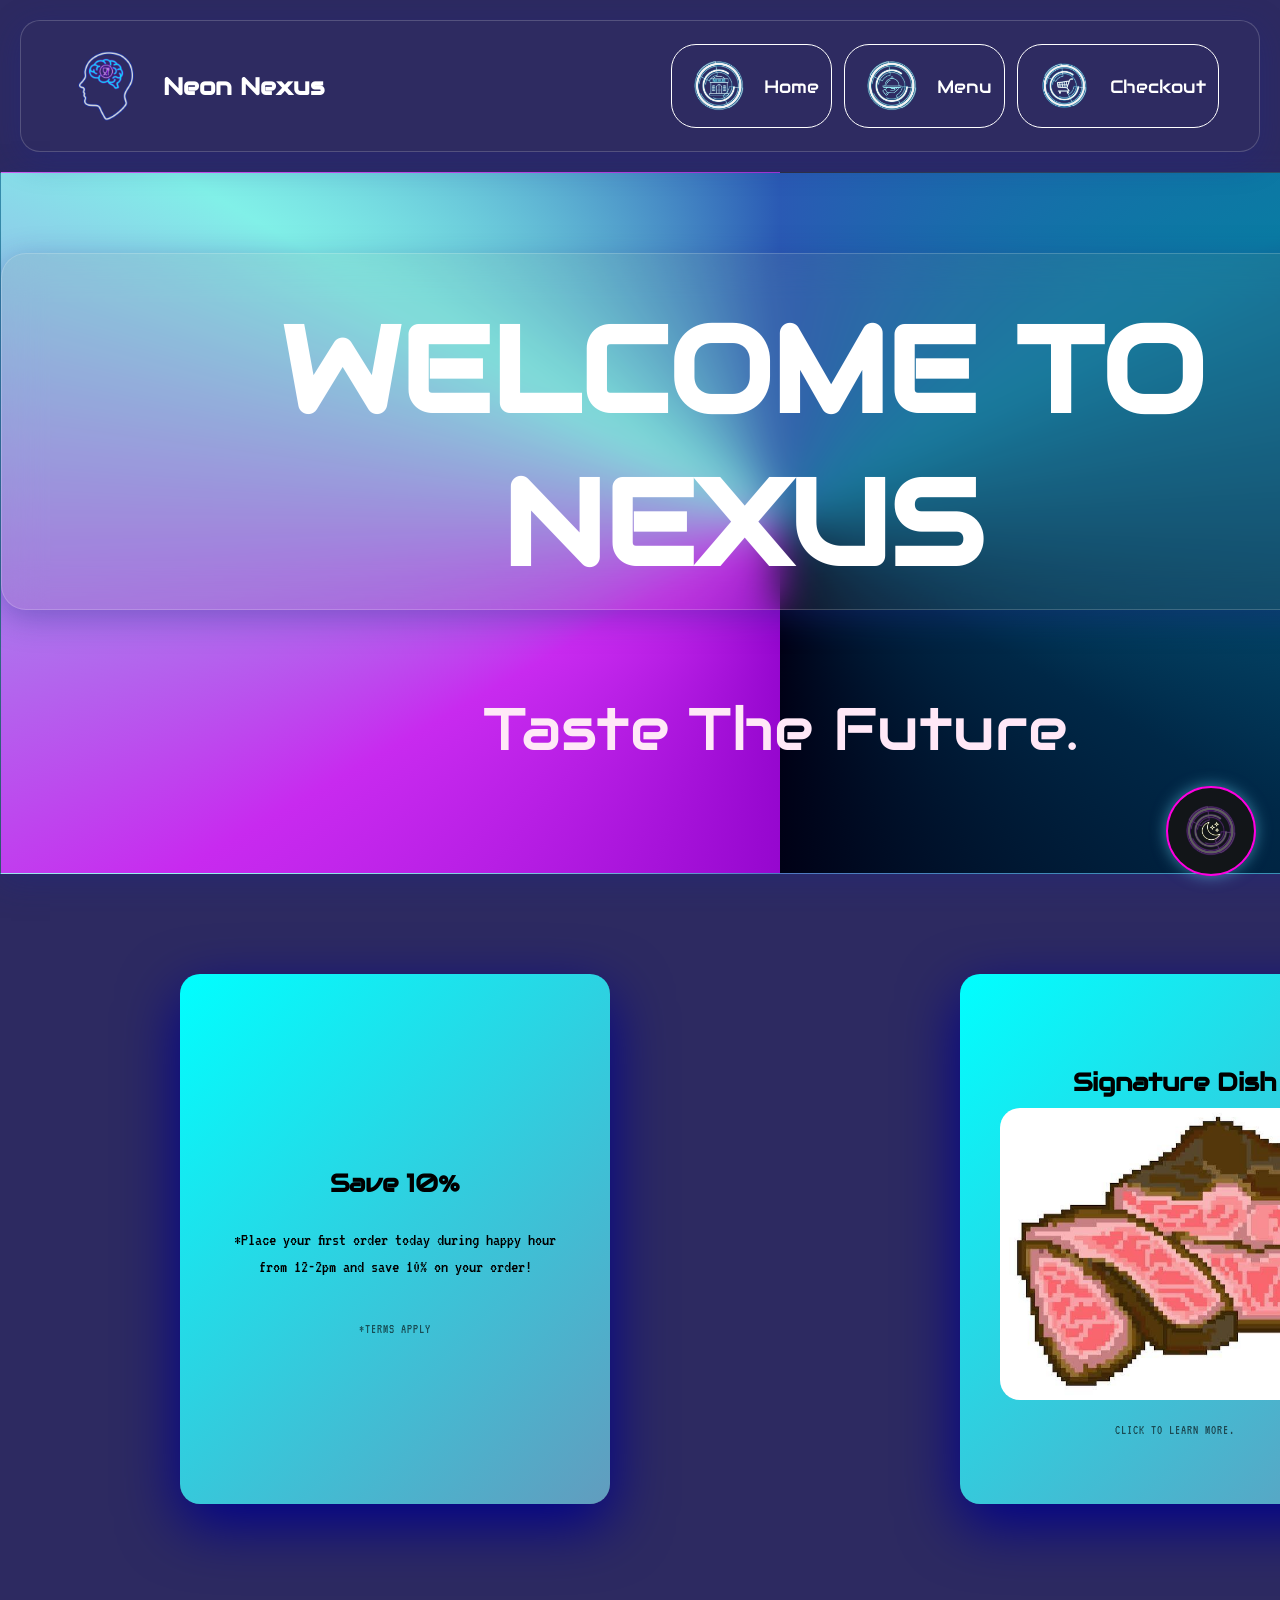
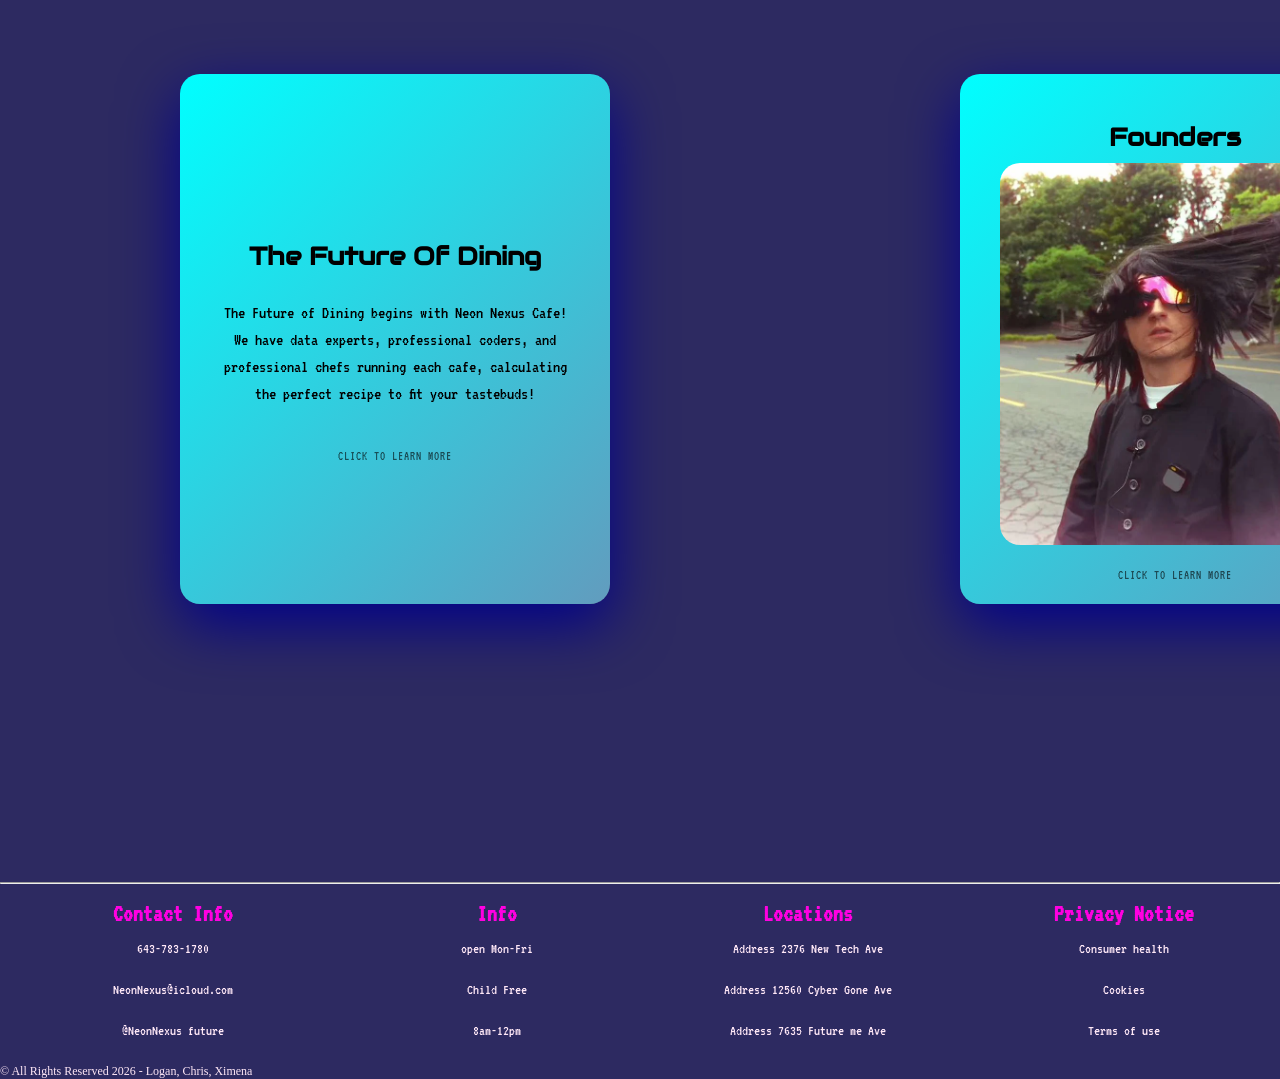
<file: index.html>
<!DOCTYPE html>
<html lang="en">
<head>
    <meta charset="UTF-8">
    <meta name="viewport" content="width=device-width, initial-scale=1.0">
    <title>Nexus Cafe</title>
     <!-- Favicon which appears in browser tab left of title. -->
    <link rel="icon" type="image/x-icon" href="/assets/icons/Transparent_DM-Logo.png">
    <!-- Links to external stylesheets -->
    <link rel="stylesheet" href="shared/css/navbar.css">
    <link rel="stylesheet" href="shared/css/footer.css">
    <link rel="stylesheet" href="homepage.css">
    
</head>
<body>
    
    <!-- Nav HTML -->
     <nav class="entrance-animation">
        <div id="nav-card">
            <!-- Logo -->
            <div id="logo">
                <img src="assets/icons/Transparent_DM-Logo.png" alt="Nexus Logo" width="90px">
                <!-- Header -->
                <h1 id="logo"><a href="index.html">Neon Nexus</a></h1>
            </div>

            <!-- Nav Links -->
            <div id="nav-links-container">
                <ul id="nav-links">
                    <li class="nav-list"><a href="index.html"><img class="img" src="assets/icons/NEXUS-whitecyan.png" width="70px" alt="Home Logo">Home</a></li>
                    <li class="nav-list"><a href="pages/menu/index.html"><img class="img"  src="assets/icons/NEXUS-menu-whitecyan.png" width="70px" alt="Menu Logo">Menu</a></li>
                    <li class="nav-list"><a href="pages/checkout/index.html"><img  class="img" src="assets/icons/cart-whitecyanglow.png" width="70px" alt="Checkout Logo">Checkout</a></li>
                </ul>
                 <div id="ham-burg">
        <header>
    <!-- hamburger menu for mobile/smaller screens access-->
	<div class="menu-btn">
        <!-- hamburger menu bars -->
		<span class="bar"></span>
		<span class="bar"></span>
		<span class="bar"></span>
	</div>
</header>

<!-- header's nav-->
<div class="header__nav">
    <!-- nav container -->
	<nav class="nav">
    <ul class="nav__list">
      <li class="nav__list_item"><a href="index.html">Homepage</a></li>
      <li class="nav__list_item"><a href="pages/menu/index.html">Menu</a></li>
      <li class="nav__list_item"><a href="pages/checkout/index.html">Checkout</a></li>
    </ul>
	</nav>
</div>
</div>
            </div>
             
        </div>

     </nav>
     <!-- Landing page content -->
     <main>
        <!-- header with  -->
        <header class="header">
            <h1 class="entrance-animation">WELCOME TO NEXUS</h1>
                <p class="entrance-animation">Taste The Future.</p>
        </header class="header">

       <section>
            <div class="card-1">
            <div class="Card-container">
        <div class="Card">
            <div class="Card-face Card-front">
              
                <h2 class="h2"class="entrance-animation">Save 10%</h2>
                <p class="entrance-animation">*Place your first order today during happy hour from 12-2pm and save 10% on your order!</p>
                <div class="hint" class="entrance-animation">*Terms apply</div>
            </div>

            <div class="Card-face Card-back">
    
                <h2 class="h2">Offer Available during weekdays only!</h2>
                <p>
                        *This offer may be changed or altered at any time in the hands of the Neon Nexus Restaurant. This offer does not stack with other offers. Offer only valid during weekdays from 12-2pm. We reserve the right to refuse service.
                    </p>
                     <div class="hint">Click to Flip</div>
                 </div>
                
        </div>

    </div>
            </div>



        
                <div class="card-2">
            <div class="Card-container">
        <div class="Card">
            <div class="Card-face Card-front">
                <div class="icon"></div>
                <h2 class="h2" class="entrance-animation">The Future Of Dining</h2>
                <p class="entrance-animation">The Future of Dining begins with Neon Nexus Cafe! We have data experts, professional coders, and professional chefs running each cafe, calculating the perfect recipe to fit your tastebuds!</p>
                <div class="hint" class="entrance-animation">Click to learn more</div>
            </div>

            <div class="Card-face Card-back">
                <div class="icon"></div>
                <h2 class="h2" class="entrance-animation">Our Plan</h2>
                <p class="entrance-animation">
                        In this digital age, we intend to expand across the nation just as fast as AI, our staple digitalized-styled food have shown immense success and support throughout our journey!
                    </p>
                     <div class="hint" class="entrance-animation">Click to view Future of Dining</div>
                 </div>
                
        </div>

    </div>
            </div>
        </section>
<!--Section 2/2-->
        <section>
            <div class="card-3">
            <div class="Card-container">
        <div class="Card">
            <div class="Card-face Card-front">
                <div class="icon"></div>
                <h2 class="h2" class="entrance-animation">Signature Dish</h2>
                <img src="assets/items/plasma-steak.jpg" class="entrance-animation">
                <div class="hint" class="entrance-animation">Click to Learn More.</div>
            </div>

        <div class="Card-face Card-back">
                <div class="icon"></div>
                <h2 class="h2">Our Award-Winning Plasma Steak.</h2>
                <p>
                        Our Award-Winning Plasma Steak is a dish derived from 100% real meat. Steak is cooked to perfection by our analyitical specialists and pixel experts. Garnished with pixels and finished with our Signature Data Sauce. Try our staple dish today at your nearest Neon Nexus Cafe!
                    </p>
                    <div class="hint">View Dish</div>
                 </div>              
             </div>
         </div>
        </div>    

                <div class="card-4">
            <div class="Card-container">
        <div class="Card">
            <div class="Card-face Card-front">
                <div class="icon"></div>
                <h2 class="h2" class="entrance-animation">Founders</h2>
                <img src="assets/icons/NEON-VORTEX.webp" class="entrance-animation">
                <div class="hint" class="entrance-animation">Click to Learn More</div>
            </div>

            <div class="Card-face Card-back">
                <div class="icon"></div>
                <h2 class="h2">Who We Are + Mission</h2>
                <p>
                       At Neon Nexus Cafe, we bring food, technology, and imagination together to create an experience unlike any other. From neon-inspired breakfasts and futuristic lunch favorites to cyber-themed dinners, desserts, and drinks, every part of our cafe is designed to feel like a journey into the future. Our mission is to create a unique dining experience where everyone can enjoy bold flavors, futuristic creativity, and a welcoming atmosphere!
                    </p>
                     <div class="hint">Click to Flip</div>
                 </div>
                
        </div>

    </div>
            
        </section>
    </main>

    <!--Dark mode button-->
    <button id="Dark-mode" type="button"><img class="dark" src="../../assets/icons/DM-YP.png" alt="dark/light mode"></button>

     <!--Footer index-->
    <footer id="footer">
        <hr>

    <table>
      <tr>
        <th>Contact Info</th>
        <th>Info</th>
        <th>Locations</th>
        <th>Privacy Notice</th>
      </tr>
      <tr>
        <td> 643-783-1780</td>
        <td> open Mon-Fri</td>
        <td>Address 2376 New Tech Ave</td>
        <td>Consumer health</td>
      </tr>
      <tr>
        <td>NeonNexus@icloud.com</td>
        <td>Child Free</td>
        <td>Address 12560 Cyber Gone Ave</td>
        <td>Cookies</td>
      </tr>
      <tr>
        <td>@NeonNexus future</td>
        <td>8am-12pm</td>
        <td>Address 7635 Future me Ave</td>
        <td>Terms of use</td>
      </tr>
    </table>

    <p id="copyright">&copy; All Rights Reserved 2026 - Logan, Chris, Ximena</p>
    </footer>
   <!--script-->
 
 <script src="homepage.js" alt="Javascript"></script>

</body>
</html>
</file>
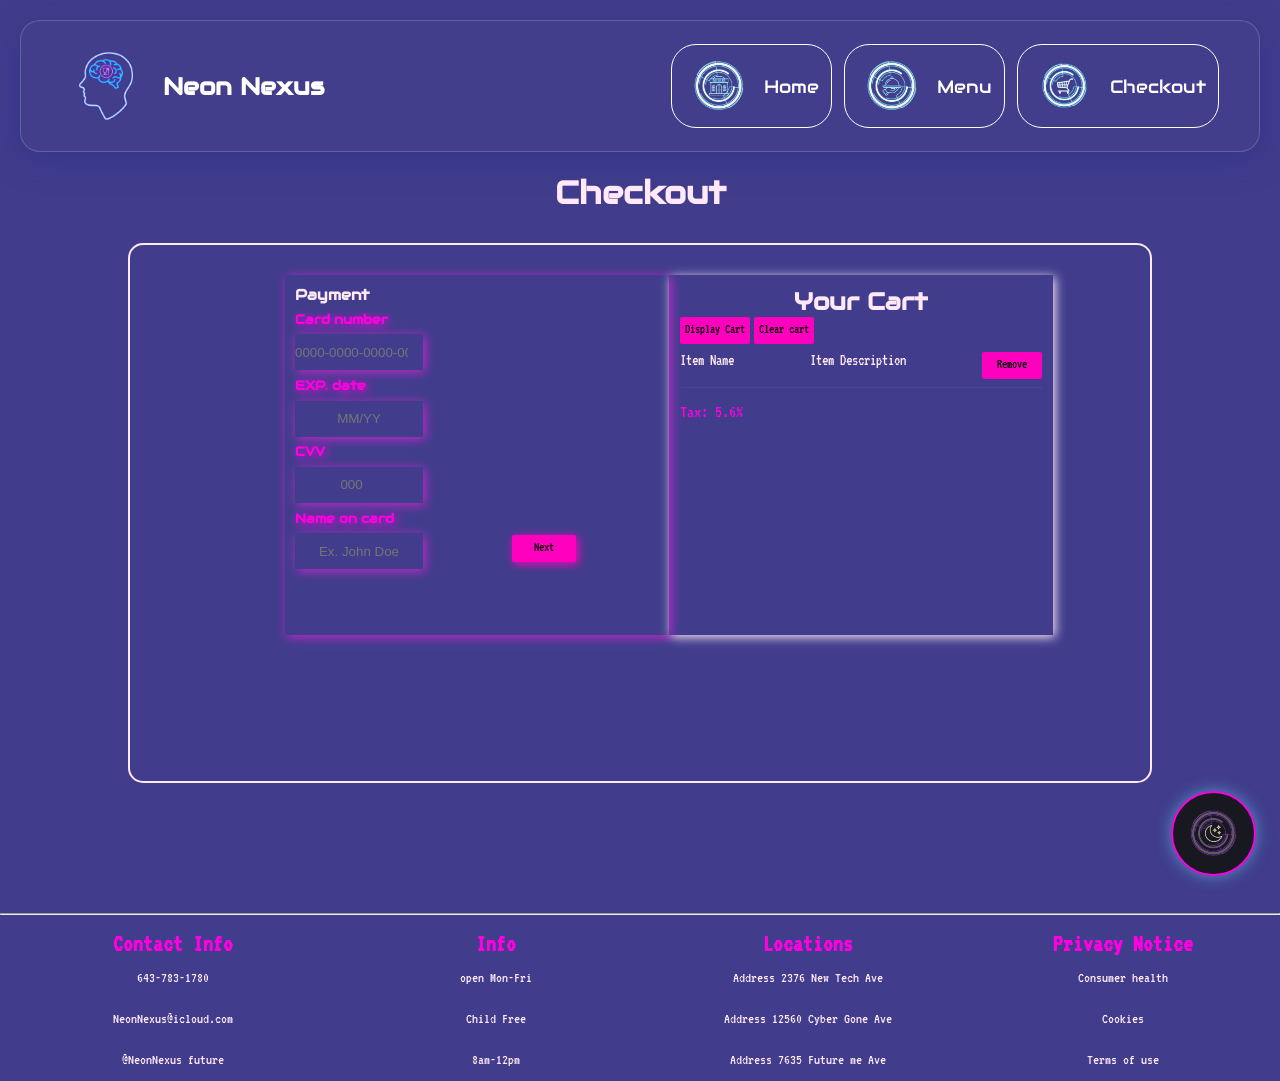
<file: pages/checkout/index.html>
<!DOCTYPE html>
<html lang ="en">
    <!-- head section containing meta tags and information. -->
<head>
    <!-- meta tags determining device sizing and character encoding. -->
    <meta charset="UTF-8">
    <meta name="viewport" content="width=device-width, initial-scale=1.0">
    <!-- Title which appears in browser tab. -->
    <title>Nexus Link Checkout</title>
    <!-- Favicon which appears in browser tab left of title. -->
    <link rel="icon" type="image/x-icon" href="/assets/icons/Transparent_DM-Logo.png">
    <!-- Links to external stylesheets -->
    <link href="../../shared/css/footer.css" rel="stylesheet">
    <link href="../checkout/checkout.css" rel="stylesheet">
    <link href="../../shared/css/global.css" rel="stylesheet">
    <link href="../../shared/css/navbar.css" rel="stylesheet">
</head>
<body>
    <!-- Navigation bar, should expand horizontally on hover, navigation icons should have inverted/alternated colours upon hover, links/words should toggle an underline when hovered -->
 <nav class="entrance-animation">
    <!-- Navbar's inner container, holds the logo and nav links  -->
        <div id="nav-card">
            <!-- Logo's container -->
            <div id="logo">
                <!-- Logo -->
                <img src="../../assets/icons/Transparent_DM-Logo.png" alt="Nexus Logo" width="90px">
                <!--Restaurant name  -->
                <h1 id="logo"><a href="../../">Neon Nexus</a></h1>
            </div>

            <!-- Nav Links -->
            <div id="nav-links-container">
                <!-- Unordered list containing icons and embedded navigational links to the other pages. -->
                <ul id="nav-links">
                    <li class="nav-list"><a href="../../"><img class="img" src="../../assets/icons/NEXUS-whitecyan.png" width="70px" alt="Home Logo">Home</a></li>
                    <li class="nav-list"><a href="../../pages/menu/"><img class="img"  src="../../assets/icons/NEXUS-menu-whitecyan.png" width="70px" alt="Menu Logo">Menu</a></li>
                    <li class="nav-list"><a href="/../../pages/checkout/"><img  class="img" src="../../assets/icons/cart-whitecyanglow.png" width="70px" alt="Checkout Logo">Checkout</a></li>
                </ul>
                 <div id="ham-burg">
        <header>
	<div class="menu-btn">
		<span class="bar"></span>
		<span class="bar"></span>
		<span class="bar"></span>
	</div>
</header>

<div class="header__nav">
	<nav class="nav">
    <ul class="nav__list">
      <li class="nav__list_item"><a href="../../">Homepage</a></li>
      <li class="nav__list_item"><a href="../../pages/menu/">Menu</a></li>
      <li class="nav__list_item"><a href="../../pages/checkout/">Checkout</a></li>
    </ul>
	</nav>
</div>
</div>
            </div>
    
         </div>
        <!--Hamburger menu for moblie devices will not show for computer-->
     </nav>
    <!-- <button><img class="cart" src="/assets\icons\cart-whitecyanglow.png" alt="cart"></button> -->
    <!-- Header containing title -->
    <header class="entrance-animation">
        <h1>Checkout</h1>
    </header>
    <!-- Main body content containing the checkout card to display user's total items, price, and enter card info -->
    <main class="container">
        <!-- Container for Interactive cart system -->
        <div id="checkoutCard" class="entrance-animation">
            
            <!-- left side of checkout card, field for user to enter card information. -->
            <form id="cardinfo" class="box-1">
                <h3>Payment</h3>
                <label for="cnumber">Card number</label>
                <input type="number" id="cnumber" name="cnumber" minlength="16" maxlength="19" placeholder="0000-0000-0000-0000" required>
            
                <label for="cexpire">EXP. date</label>
                <input type="text" id="cexpire" name="cexpire" placeholder="MM/YY" required>
            
                <label for="ccvv">CVV</label>
                <input type="number" id="ccvv" name="ccvv" minlength="3" maxlength="3" placeholder="000" required>
                
                <label for="cname">Name on card</label>
                <input type="text" id="cname" name="cname" minlength="5" placeholder="Ex. John Doe" required>
                <!-- Submit Button to confirm all card information fields-->
                <button type="submit" id="nextbtn" onclick="purchaseBtn()">Next</button>
            </form>

            <!-- Right side of checkout card, should display user's total items, prices, subtotal, and tax. Total should be calculated through javascript.  -->
            
            <div id="items-grid">
            <!--Cart model that displays when pressin the cart button-->
            <div id="cart-model" id="cartModel">
            <div class="cart-content">
            <!--Cart header-->
                    <h2 class="cart-header">Your Cart</h2>
                    <!-- Button connected to javascript to reveal cart items when clicked -->
                    <button class="buttons"onclick="displayCart()">Display Cart</button>
                    <button class="buttons"id="clear-cart" onclick="clearCart()">Clear cart</button>
                    <!--Displays items in cart-->
                    <div id="cart-items">
                        <!-- Container to display cart items information -->
                        <div class="cart-line">
                            <!-- Container to display item name -->
                            <div class="cart-name">Item Name</div>
                            <div class="cart-sub">Item Description</div>
                            <!-- Container for cart control buttons -->
                            <div class="cart-controls">
                                <!-- Button to remove cart items -->
                                <button class="buttons">Remove</button>
                            </div>
                        </div>
                    </div>
                    <!--Displays full price of items and tax -->

                <div id="cart-total">Tax: 5.6%</div>
                    <!-- Container for text added through javascript to alert user to cart state/changes -->
                    <div class="cart-actions">
                    </div>

                    </div>
                </div>
            </div>     
    </main>

    <!--Dark mode button-->
    <button id="Dark-mode" type="button"><img class="dark" src="../../assets/icons/DM-YP.png" alt="dark/light mode"></button>

    <!-- Footer containing all page links, "all rights reserved", and restaurant information-->
    <!--Footer index-->
    <footer id="footer">
        <hr>
        <!-- Table container for footer content -->
        <table>
            <tr>
                <th>Contact Info</th>
                <th>Info</th>
                <th>Locations</th>
                <th>Privacy Notice</th>
            </tr>
            <tr>
                <td> 643-783-1780</td>
                <td> open Mon-Fri</td>
                <td>Address 2376 New Tech Ave</td>
                <td>Consumer health</td>
            </tr>
            <tr>
                <td>NeonNexus@icloud.com</td>
                <td>Child Free</td>
                <td>Address 12560 Cyber Gone Ave</td>
                <td>Cookies</td>
            </tr>
            <tr>
                <td>@NeonNexus future</td>
                <td>8am-12pm</td>
                <td>Address 7635 Future me Ave</td>
                <td>Terms of use</td>
            </tr>
        </table>


    </footer>
    <!-- Linked external script -->
    <script src="checkout.js" alt="javascript"></script>
</body>
</file>
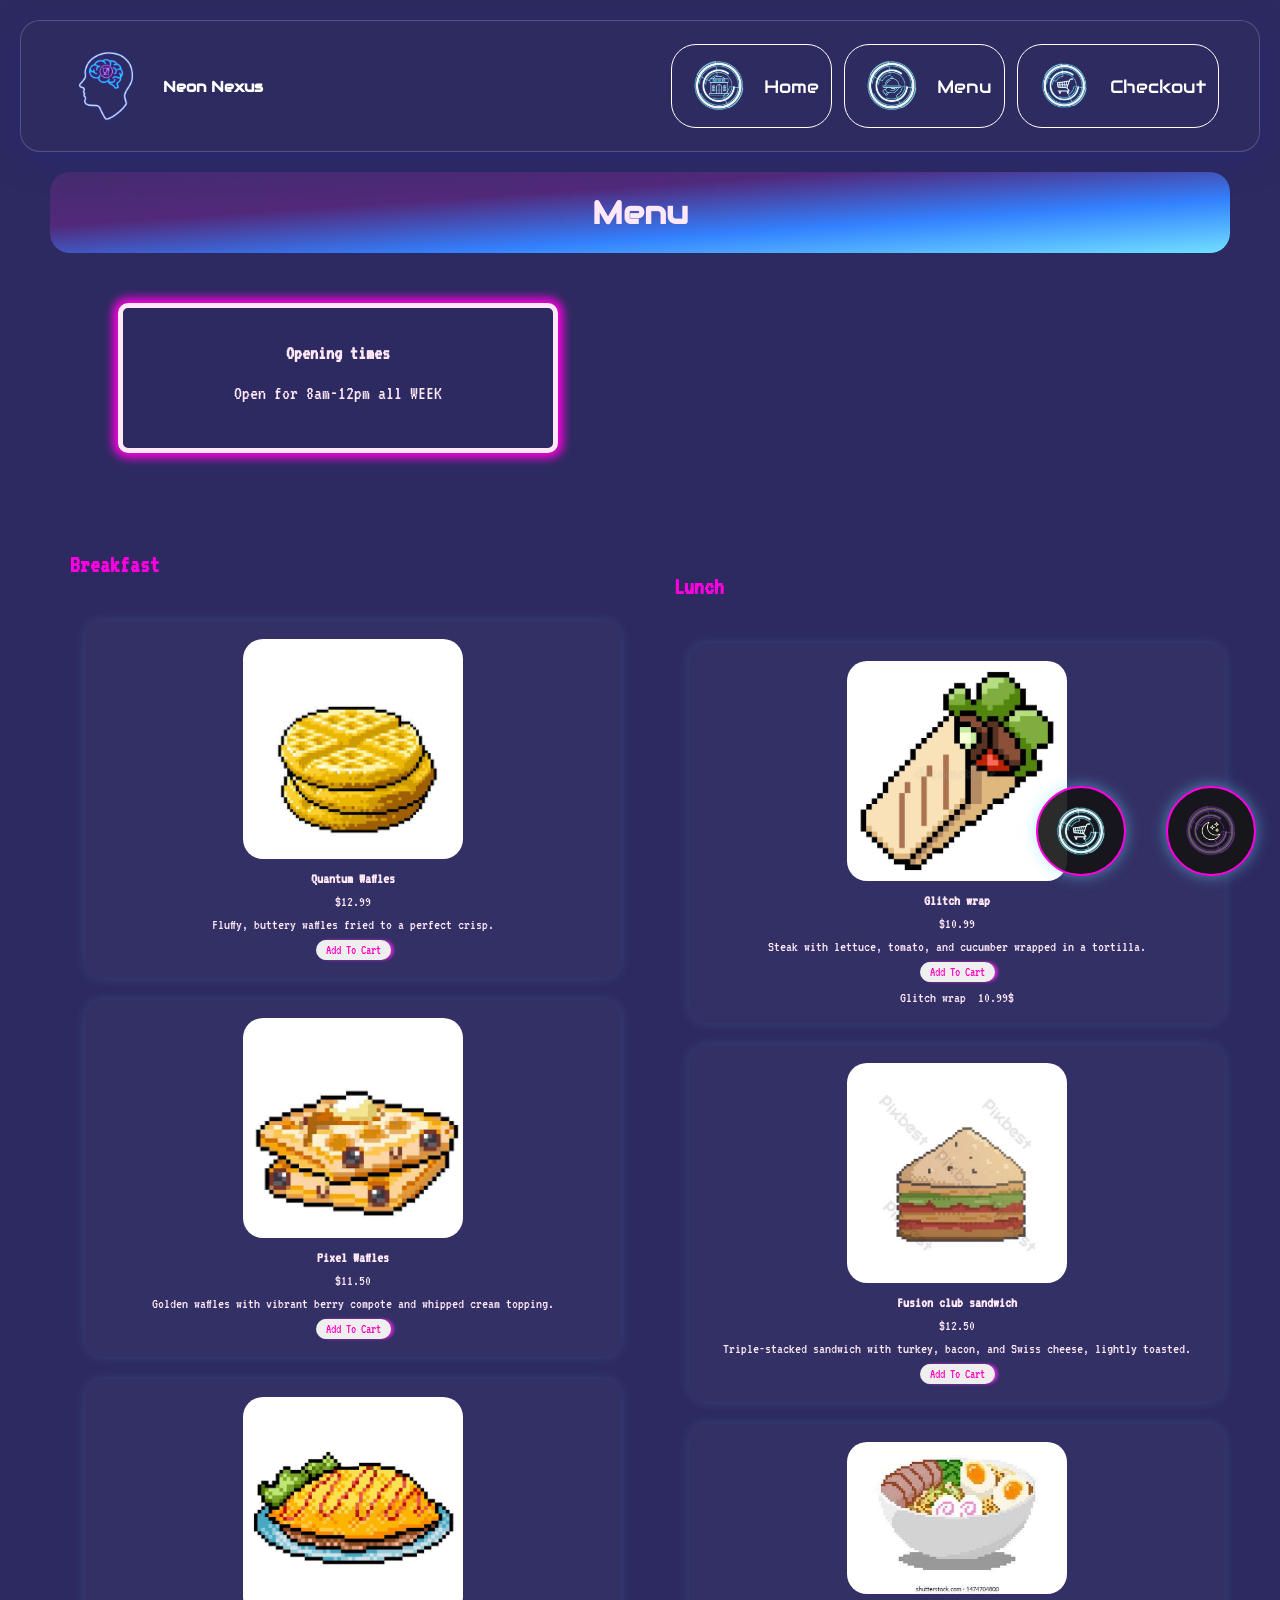
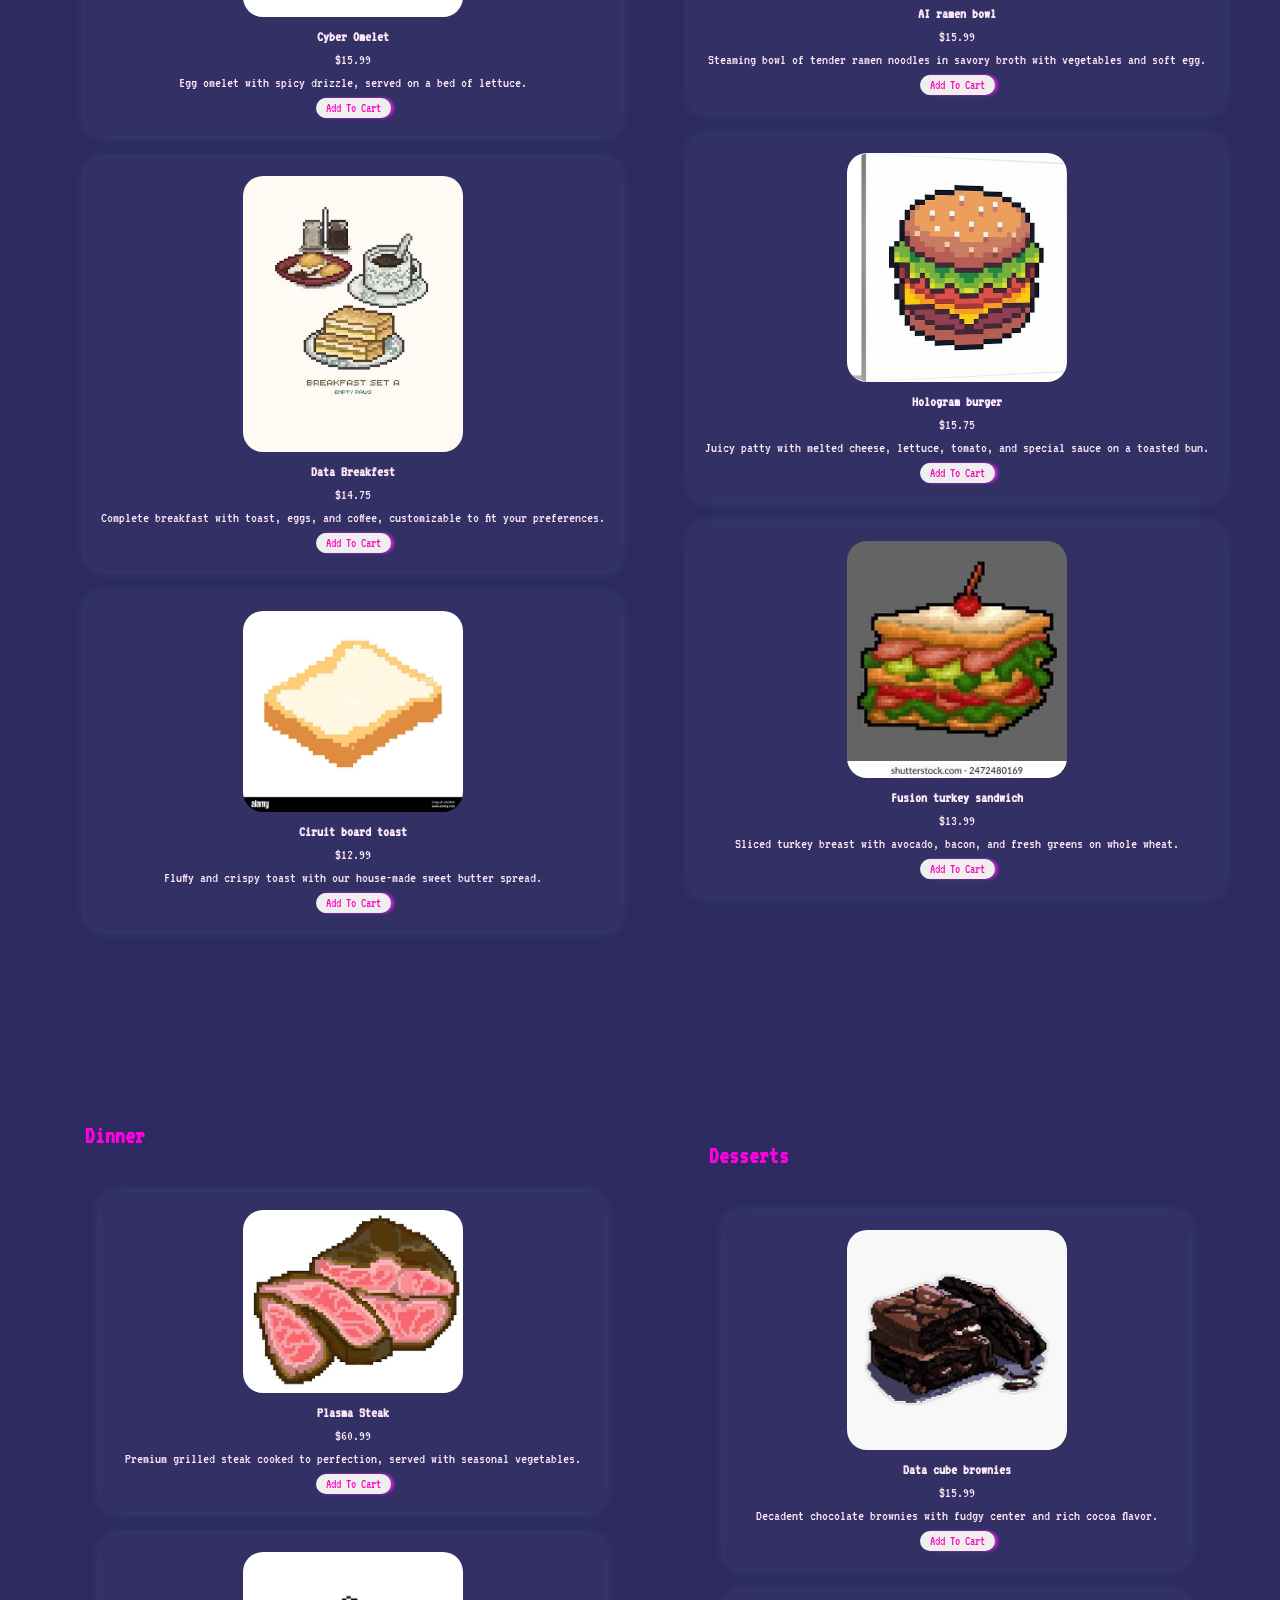
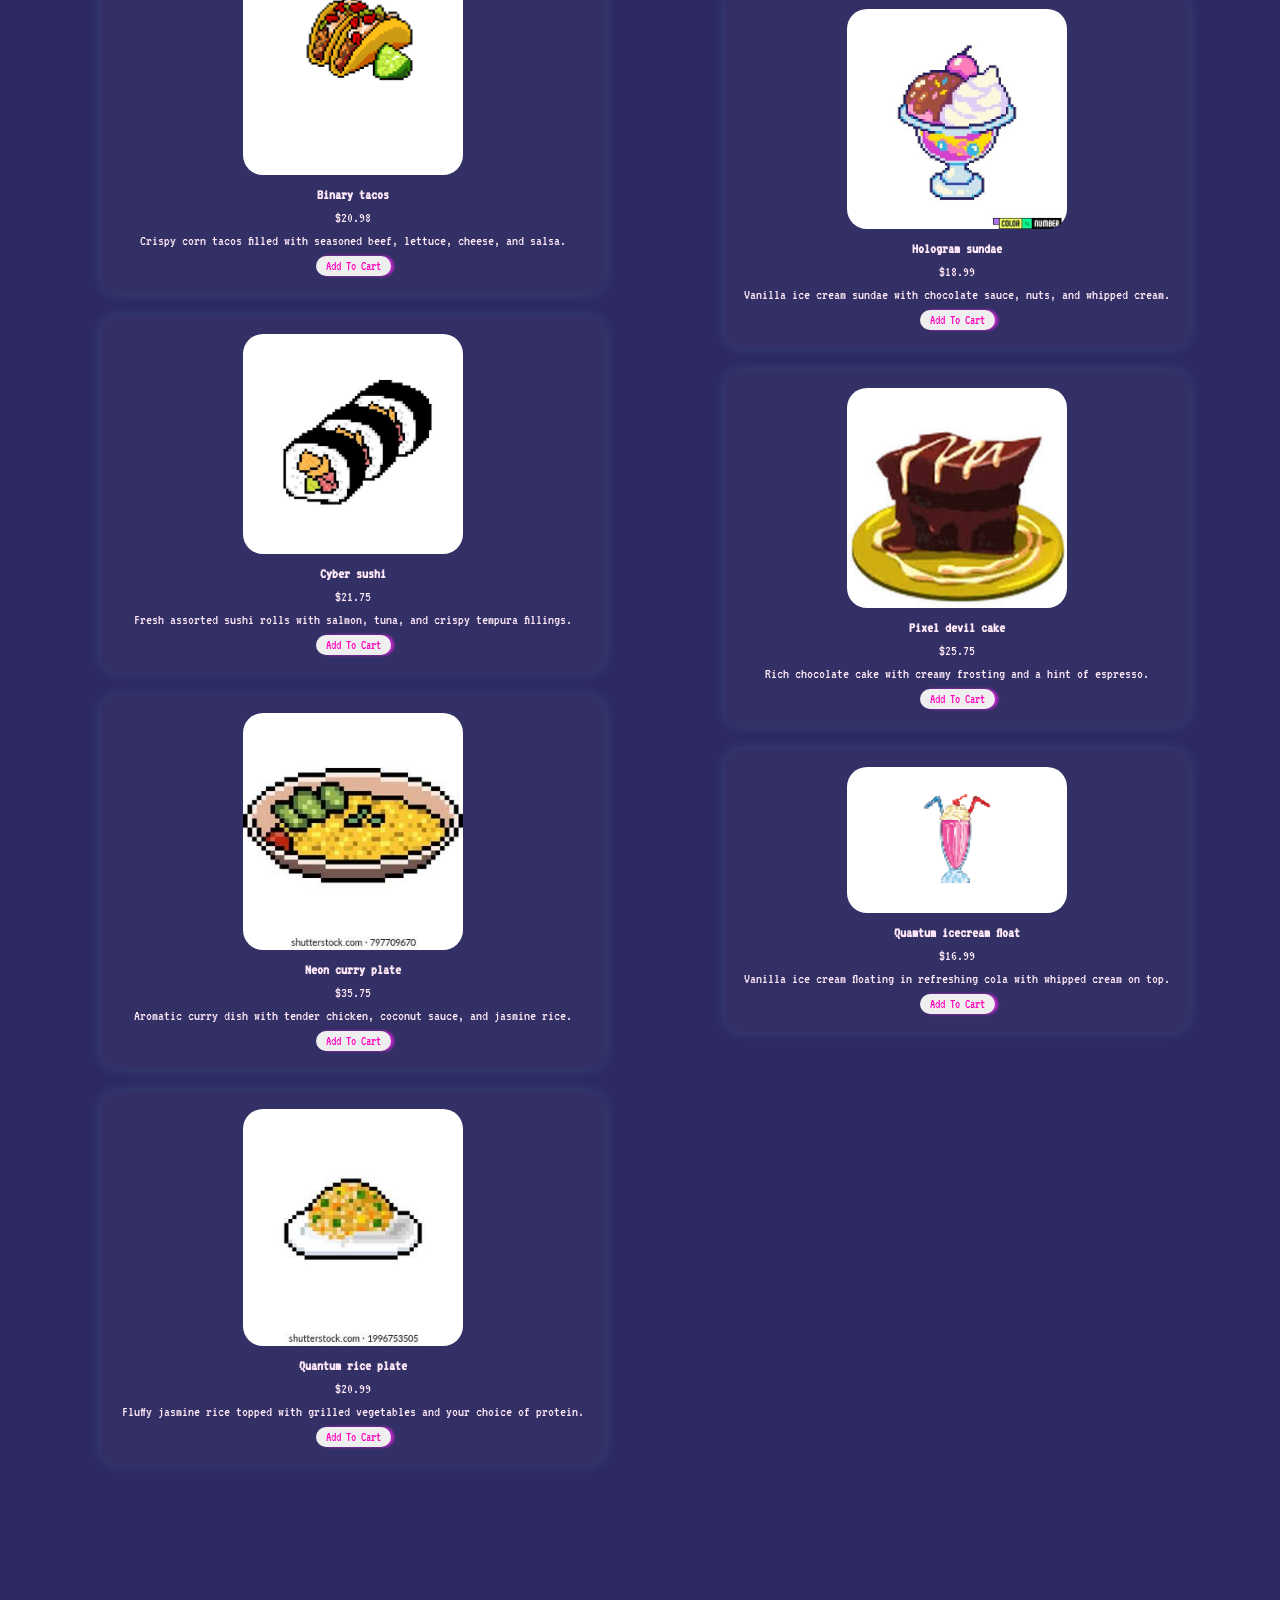
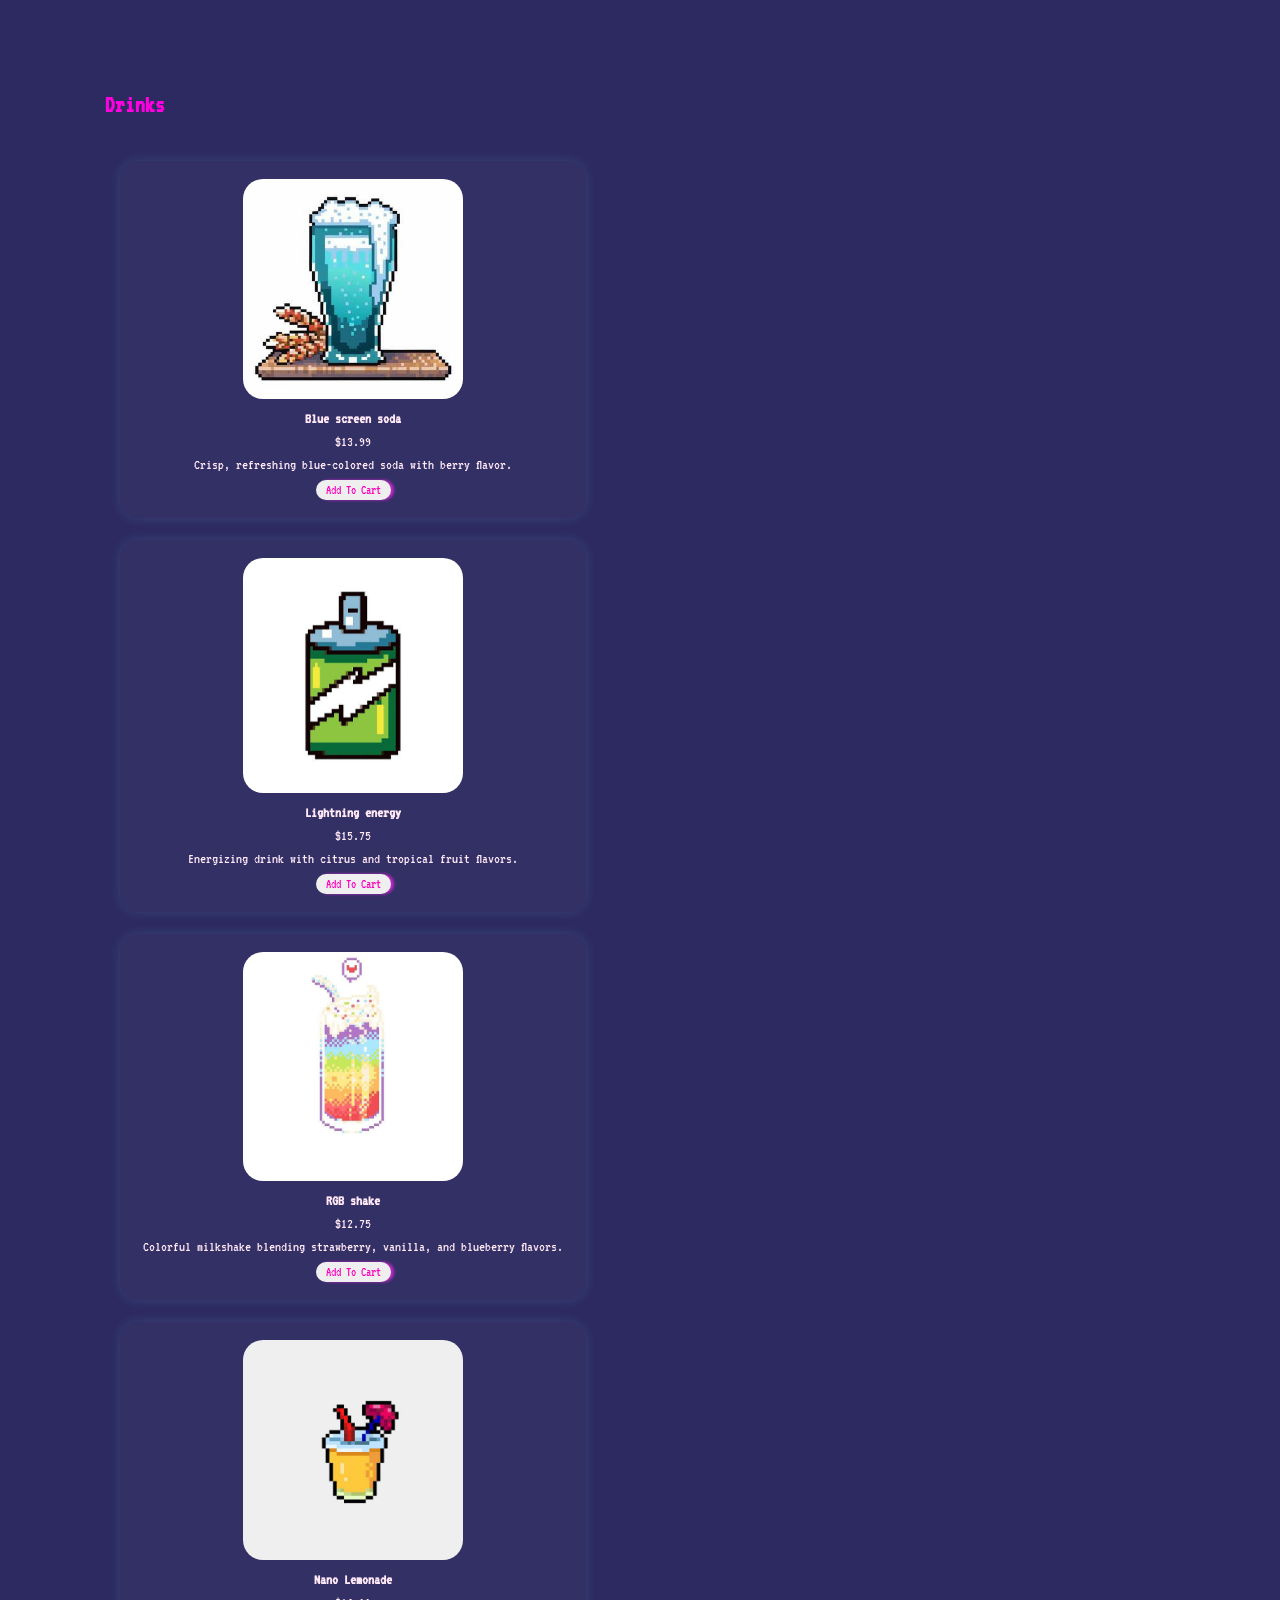
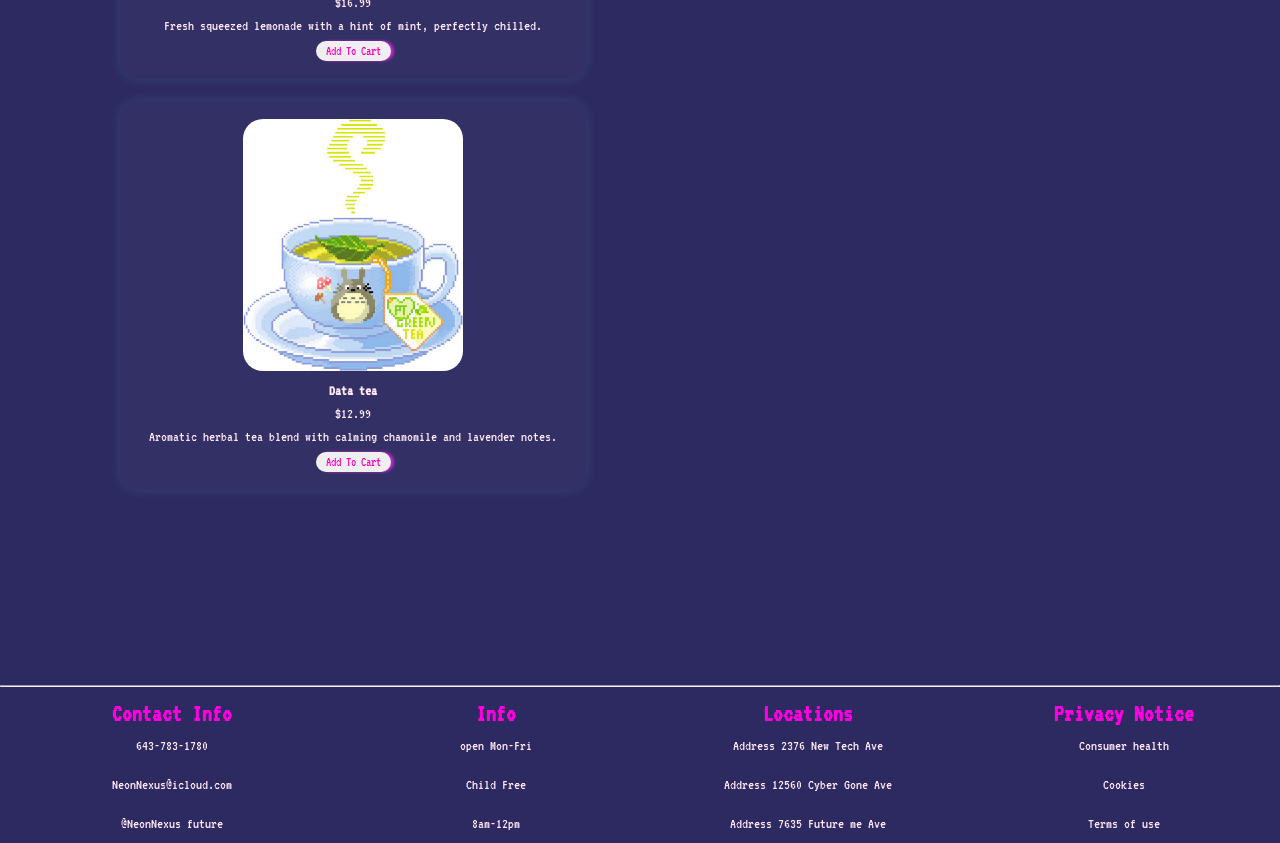
<file: pages/menu/index.html>
<!DOCTYPE html>
<html lang="en">
<!-- Head section containing meta tags and information -->
<head>
    <!-- meta tags  -->
    <meta charset="UTF-8">
    <meta name="viewport" content="width=device-width, initial-scale=1.0">
    <!-- Title to appear in browser tab -->
    <title>Menu</title>
     <!-- Favicon which appears in browser tab left of title. -->
    <link rel="icon" type="image/x-icon" href="/assets/icons/Transparent_DM-Logo.png">
    <!-- links to connect external stylesheets -->
    <link rel="stylesheet" href="../../shared/css/navbar.css">
    <link rel="stylesheet" href="../../shared/css/footer.css">
    <link href="menu.css" rel="stylesheet">


</head>

<body>
   <nav class="entrance-animation">
        <div id="nav-card">
            <!-- Logo -->
            <div id="logo">
                <img src="../../assets/icons/Transparent_DM-Logo.png" alt="Nexus Logo" width="90px">
                <h1 id="logo"><a href="../../">Neon Nexus</a></h1>
            </div>

            <!-- Nav Links -->
            <div id="nav-links-container">
                <ul id="nav-links">
                    <li class="nav-list"><a href="../../"><img class="img" src="../../assets/icons/NEXUS-whitecyan.png" width="70px" alt="Home Logo">Home</a></li>
                    <li class="nav-list"><a href="index.html"><img class="img"  src="../../assets/icons/NEXUS-menu-whitecyan.png" width="70px" alt="Menu Logo">Menu</a></li>
                    <li class="nav-list"><a href="../../pages/checkout/"><img  class="img" src="../../assets/icons/cart-whitecyanglow.png" width="70px" alt="Checkout Logo">Checkout</a></li>
                </ul>
                <div id="ham-burg">
        <header>
	<div class="menu-btn">
		<span class="bar"></span>
		<span class="bar"></span>
		<span class="bar"></span>
	</div>
</header>

<div class="header__nav">
	<nav class="nav">
    <ul class="nav__list">
      <li class="nav__list_item"><a href="../../">Homepage</a></li>
      <li class="nav__list_item"><a href="index.html">Menu</a></li>
      <li class="nav__list_item"><a href="../../pages/checkout/">Checkout</a></li>
    </ul>
	</nav>
</div>
</div>
            </div>
        </div>
   
        <!--Hamburger menu for mblie devices will not show for computer-->
        
     </nav>
    <!-- <button><img class="cart" src="/assets\icons\cart-whitecyanglow.png" alt="cart"></button> -->

    <main class="container">
        <div id="menu-H" class="entrance-animation">
            <h1>Menu</h1>
        </div>

        <!--Times of restaurant-->
        <div class="time-w entrance-animation">
            <h4>Opening times</h4>
            &nbsp;
            <p>Open for 8am-12pm all WEEK</p>

        </div>
        <!--Container for main menu and food-->
        <section class="menu" id="sec-1">

            <!-- Menu table -->
            <Table class="items" id="breakfeast-table">
                <!-- Menu's first row, containing one table header.  -->

                <!-- Menu's second row, containing the waffles menu item. -->
             
                    <!-- Container for a menu item. Displays the menu item's picture, a buy button, and item information, including: it's name, price, and description. -->
                <tr class="entrance-animation">
                    <th class="h3">Breakfast</th>
                </tr>
                <tr class="entrance-animation">
                    <td class="table-data">
                        <!-- Waffle menu item image -->
                        <img src="../../assets/items/quantum-waffle.jpg" width="250px" alt="item image">
                        <!-- Container for menu item's informatiom. -->
                        <div class="menu-copy">
                            <!-- Menu item's name. -->
                            <strong>Quantum Waffles</strong>
                            <!-- Menu item's price. -->
                            <span>$12.99</span>
                            <!-- Menu item's description. -->
                            <p>Fluffy, buttery waffles fried to a perfect crisp.</p>
                            <!-- Button to add the targeted item to cart when clicked. -->
                            <button class="button" onclick="addToCart('quantumWaffles')">Add To Cart</button>
                        </div>
                    </td>
                </tr>
                <tr class="entrance-animation">
                    <td class="table-data">
                        <img src="../../assets/items/pixel-waffles.jpg" width="250px" alt="item image">
                        <div class="menu-copy">
                            <strong>Pixel Waffles</strong>
                            <span>$11.50</span>
                            <p>Golden waffles with vibrant berry compote and whipped cream topping.</p>
                            <button class="button" onclick="addToCart('pixelWaffles')">Add To Cart</button>
                        </div>
                    </td>
                </tr>

                <tr class="entrance-animation">
                    <td class="table-data">
                        <img src="../../assets/items/cyber-omelet.jpg" width="250px" alt="item image">
                        <div class="menu-copy">
                            <strong>Cyber Omelet</strong>
                            <span>$15.99</span>
                            <p>Egg omelet with spicy drizzle, served on a bed of lettuce.</p>
                            <button class="button" onclick="addToCart('cyberOmelet')">Add To Cart</button>
                        </div>
                    </td>
                </tr>

                <tr class="entrance-animation">
                    <td class="table-data">
                        <img src="../../assets/items/data-breakfast.jpg" width="250px" alt="item image">
                        <div class="menu-copy">
                            <strong>Data Breakfest</strong>
                            <span>$14.75</span>
                            <p>Complete breakfast with toast, eggs, and coffee, customizable to fit your preferences.</p>
                            <button class="button" onclick="addToCart('dataBreakfeast')">Add To Cart</button>
                        </div>
                    </td>
                </tr>

                <tr class="entrance-animation">
                    <td class="table-data">
                        <img src="../../assets/items/circuit-board-toast.jpg" width="250px" alt="item image">
                        <div class="menu-copy">
                            <strong>Ciruit board toast</strong>
                            <span>$12.99</span>
                            <p>Fluffy and crispy toast with our house-made sweet butter spread.</p>
                            <button class="button" onclick="addToCart('circuitBoardToast')">Add To Cart</button>
                        </div>
                    </td>
                </tr>



            </table>
        </section>
        <!--Lunch-->
        <section class="menu" id="sec-2">

            <table class="items" id="lunch-table">
                <tr>
                    <!-- Menu's second header, the start of the lunch section -->
                <tr class="entrance-animation">
                    <th class="h3">Lunch</th>
                </tr>
                <tr class="entrance-animation">
                    <td class="table-data">
                        <img src="../../assets/items/glitch-wrap.jpg" width="250px" alt="item image">
                        <div class="menu-copy">
                            <strong>Glitch wrap</strong>
                            <span>$10.99</span>
                            <p>Steak with lettuce, tomato, and cucumber wrapped in a tortilla.</p>
                            <button class="button" onclick="addToCart('glitchWrap')"> Add To Cart</button>Glitch wrap
                            &nbsp;10.99$</td>

                </tr>
                <tr class="entrance-animation">
                    <td class="table-data">
                        <img src="../../assets/items/fusion-club-sandwich.jpg" width="250px" alt="item image">
                        <div class="menu-copy">
                            <strong>Fusion club sandwich</strong>
                            <span>$12.50</span>
                            <p>Triple-stacked sandwich with turkey, bacon, and Swiss cheese, lightly toasted.</p>
                            <button class="button" onclick="addToCart('fusionClubSandwich')">Add To Cart</button>

                </tr>
                <tr class="entrance-animation">
                    <td class="table-data">
                        <img src="../../assets/items/ai-ramen-bowl.jpg" width="250px" alt="item image">
                        <div class="menu-copy">
                            <strong>AI ramen bowl</strong>
                            <span>$15.99</span>
                            <p>Steaming bowl of tender ramen noodles in savory broth with vegetables and soft egg.</p>
                            <button class="button" onclick="addToCart('aiRamenBowl')">Add To Cart</button>

                </tr>
                <tr class="entrance-animation">
                    <td class="table-data">
                        <img src="../../assets/items/hologram-burger.jpg" width="250px" alt="item image">
                        <div class="menu-copy">
                            <strong>Hologram burger</strong>
                            <span>$15.75</span>
                            <p>Juicy patty with melted cheese, lettuce, tomato, and special sauce on a toasted bun.</p>
                            <button class="button" onclick="addToCart('hologramBurger')">Add To Cart</button>

                </tr>
                <tr class="entrance-animation">
                    <td class="table-data">
                        <img src="../../assets/items/fusion-turkey-sandwich.jpg" width="250px" alt="item image">
                        <div class="menu-copy">
                            <strong>Fusion turkey sandwich</strong>
                            <span>$13.99</span>
                            <p>Sliced turkey breast with avocado, bacon, and fresh greens on whole wheat.</p>
                            <button class="button" onclick="addToCart('fusionTurkeySandwich')">Add To Cart</button>

                </tr>

            </table>
        </section>
        <!--Dinner-->
        <section class="menu" id="sec-3">
            <table class="items">
                <tr>
                    <!-- Menu's third header, the start of the dinner section -->
                <tr class="entrance-animation">
                    <th class="items" id="dinner-table">Dinner</th>
                </tr>
                <tr class="entrance-animation">
                    <td class="table-data">
                        <img src="../../assets/items/plasma-steak.jpg" width="250px" alt="item image">
                        <div class="menu-copy">
                            <strong>Plasma Steak</strong>
                            <span>$60.99</span>
                            <p>Premium grilled steak cooked to perfection, served with seasonal vegetables.</p>
                            <button class="button" onclick="addToCart('plasmaSteak')">Add To Cart</button>

                </tr>
                <tr class="entrance-animation">
                    <td class="table-data">
                        <img src="../../assets/items/binary-tacos.png" width="250px" alt="item image">
                        <div class="menu-copy">
                            <strong>Binary tacos</strong>
                            <span>$20.98</span>
                            <p>Crispy corn tacos filled with seasoned beef, lettuce, cheese, and salsa.</p>
                            <button class="button" onclick="addToCart('binaryTacos')">Add To Cart</button>

                </tr>
                <tr class="entrance-animation">
                    <td class="table-data">
                        <img src="../../assets/items/cyber-sushi.jpg" width="250px" alt="item image">
                        <div class="menu-copy">
                            <strong>Cyber sushi</strong>
                            <span>$21.75</span>
                            <p>Fresh assorted sushi rolls with salmon, tuna, and crispy tempura fillings.</p>
                            <button class="button" onclick="addToCart('cyberSushi')">Add To Cart</button>

                </tr>
                <tr class="entrance-animation">
                    <td class="table-data">
                        <img src="../../assets/items/neon-curry-plate.jpg" width="250px" alt="item image">
                        <div class="menu-copy">
                            <strong>Neon curry plate</strong>
                            <span>$35.75</span>
                            <p>Aromatic curry dish with tender chicken, coconut sauce, and jasmine rice.</p>
                            <button class="button" onclick="addToCart('neonCurryPlate')">Add To Cart</button>

                </tr>
                <tr class="entrance-animation">
                    <td class="table-data">
                        <img src="../../assets/items/quantum-rice-plate.jpg" width="250px" alt="item image">
                        <div class="menu-copy">
                            <strong>Quantum rice plate</strong>
                            <span>$20.99</span>
                            <p>Fluffy jasmine rice topped with grilled vegetables and your choice of protein.</p>
                            <button class="button" onclick="addToCart('quantumRicePlate')">Add To Cart</button>

                </tr>
            </table>
        </section>
        <!--Desserts-->
        <section class="deals" id="sec-4">
            <table class="items">
                <tr>
                    <!-- Menu's fourth header, the start of the dessert section -->
                <tr class="entrance-animation">
                    <th class="h3">Desserts </th>
                </tr>
                <tr class="entrance-animation">
                    <td class="table-data">
                        <img src="../../assets/items/data-cube-brownies.jpg" width="250px" alt="item image">
                        <div class="menu-copy">
                            <strong>Data cube brownies</strong>
                            <span>$15.99</span>
                            <p>Decadent chocolate brownies with fudgy center and rich cocoa flavor.</p>
                            <button class="button" onclick="addToCart('dataCubeBrownies')">Add To Cart</button>
                </tr>
                <tr class="entrance-animation">
                    <td class="table-data">
                        <img src="../../assets/items/hologram-sundae.jpg" width="250px" alt="item image">
                        <div class="menu-copy">
                            <strong>Hologram sundae</strong>
                            <span>$18.99</span>
                            <p>Vanilla ice cream sundae with chocolate sauce, nuts, and whipped cream.</p>
                            <button class="button" onclick="addToCart('hologramSundae')">Add To Cart</button>

                </tr>
                <tr class="entrance-animation">
                    <td class="table-data">
                        <img src="../../assets/items/pixel-devil-cake.jpg" width="250px" alt="item image">
                        <div class="menu-copy">
                            <strong>Pixel devil cake</strong>
                            <span>$25.75</span>
                            <p>Rich chocolate cake with creamy frosting and a hint of espresso.</p>
                            <button class="button" onclick="addToCart('pixelDevilCake')">Add To Cart</button>

                </tr>
                <tr class="entrance-animation">
                    <td class="table-data">
                        <img src="../../assets/items/quantum-ice-cream-float.png" width="250px" alt="item image">
                        <div class="menu-copy">
                            <strong>Quamtum icecream float</strong>
                            <span>$16.99</span>
                            <p>Vanilla ice cream floating in refreshing cola with whipped cream on top.</p>
                            <button class="button" onclick="addToCart('quantumIcecreamFloat')">Add To Cart</button>

                </tr>
            </table>

        </section>
        <section class="menu" id="sec-5">
            <table class="items">
                <tr>
                    <!-- Menu's fifth header, the start of the drink section -->
                <tr class="entrance-animation">
                    <th class="h3">Drinks</th>
                </tr>
                <tr class="entrance-animation">
                    <td class="table-data">
                        <img src="../../assets/items/blue-screen-soda.jpg" width="250px" alt="item image">
                        <div class="menu-copy">
                            <strong>Blue screen soda</strong>
                            <span>$13.99</span>
                            <p>Crisp, refreshing blue-colored soda with berry flavor.</p>
                            <button class="button" onclick="addToCart('blueScreenSoda')">Add To Cart</button>

                </tr>
                <tr class="entrance-animation">
                    <td class="table-data">
                        <img src="../../assets/items/lightning-energy.jpg" width="250px" alt="item image">
                        <div class="menu-copy">
                            <strong>Lightning energy</strong>
                            <span>$15.75</span>
                            <p>Energizing drink with citrus and tropical fruit flavors.</p>
                            <button class="button" onclick="addToCart('lightningEnergy')">Add To Cart</button>

                </tr>
                <tr class="entrance-animation">
                    <td class="table-data">
                        <img src="../../assets/items/rgb-shake.jpg" width="250px" alt="item image">
                        <div class="menu-copy">
                            <strong>RGB shake</strong>
                            <span>$12.75</span>
                            <p>Colorful milkshake blending strawberry, vanilla, and blueberry flavors.</p>
                            <button class="button" onclick="addToCart('rgbShake')">Add To Cart</button>

                </tr>
                <tr class="entrance-animation">
                    <td class="table-data">
                        <img src="../../assets/items/nano-lemonade.jpg" width="250px" alt="item image">
                        <div class="menu-copy">
                            <strong>Nano Lemonade</strong>
                            <span>$16.99</span>
                            <p>Fresh squeezed lemonade with a hint of mint, perfectly chilled.</p>
                            <button class="button" onclick="addToCart('nanoLemonade')">Add To Cart</button>

                </tr>
                <tr class="entrance-animation">
                    <td class="table-data">
                        <img src="../../assets/items/data-tea.jpg" width="250px" alt="item image">
                        <div class="menu-copy">
                            <strong>Data tea</strong>
                            <span>$12.99</span>
                            <p>Aromatic herbal tea blend with calming chamomile and lavender notes.</p>
                            <button class="button" onclick="addToCart('dataTea')">Add To Cart</button>
                    </td>

                </tr>
            </table>

        </section>

    </main>
    <!--Drak mode button-->
    <button id="Dark-mode" type="button"><img class="dark" src="../../assets/icons/DM-YP.png" alt="dark/light mode"></button>

     <!--Cart button -->
    <button class="checkout" id="cart-button" onclick="toggleCart()"><img class="dark" width="75px" src="../../assets/icons/cart-whitecyanglow.png" width="70px"
            alt="Checkout Logo"></button>









    <!-- Cart overlay -->
    <div id="cart" class="cart hidden">
    <div class="cart-panel">
        <button id="close-cart" class="cart-close" onclick="closeCart()">Close ×</button>
        <h3>Your Cart</h3>
        <div id="cart-items"></div>
        <div id="cart-total"></div>
        <div class="cart-actions">
        <button id="clear-cart" onclick="clearCart()">Clear cart</button>
        </div>
    </div>
    <div id="cart-backdrop" class="cart-backdrop"></div>
    </div>







  
    <!--Footer index-->
    <footer id="footer">
        <hr>

        <table>
            <tr>
                <th>Contact Info</th>
                <th>Info</th>
                <th>Locations</th>
                <th>Privacy Notice</th>
            </tr>
            <tr>
                <td> 643-783-1780</td>
                <td> open Mon-Fri</td>
                <td>Address 2376 New Tech Ave</td>
                <td>Consumer health</td>
            </tr>
            <tr>
                <td>NeonNexus@icloud.com</td>
                <td>Child Free</td>
                <td>Address 12560 Cyber Gone Ave</td>
                <td>Cookies</td>
            </tr>
            <tr>
                <td>@NeonNexus future</td>
                <td>8am-12pm</td>
                <td>Address 7635 Future me Ave</td>
                <td>Terms of use</td>
            </tr>
        </table>


    </footer>
    <script src="menus.js" alt="javascript"></script>
</body>
</html>
</file>
<file: shared/css/navbar.css>
@import url('https://fonts.googleapis.com/css2?family=Audiowide&display=swap');




.audiowide-regular {
    font-family: "Audiowide", sans-serif;
    font-weight: 400;
    font-style: normal;
}
/* Nav Container CSS */
nav{
      font-family: "Audiowide", sans-serif;
    display: flex;
    align-items: center;
    justify-content: center;
    padding: 20px;
     font-family: "Audiowide", sans-serif;
}

#nav-card{
    display: flex;
    align-items: center;
    justify-content: space-between;
    background: rgba(128, 128, 128, 0.012);
    backdrop-filter: blur(20px);
    -webkit-backdrop-filter: blur(20px);
    border-radius: 20px;
    border: 1px solid rgba(255, 255, 255, 0.18);
    box-shadow: 0 8px 32px 0 rgba(31, 38, 135, 0.37);
    padding: 20px 40px;
    width: 100%;
    max-width: 1900px;
    color: white;
}

/* #nav-card:hover{
    background: rgba(128, 128, 128, 0.034);
    backdrop-filter: blur(20px);
    -webkit-backdrop-filter: blur(20px);
    border-radius: 20px;
    border: 1px solid rgba(255, 255, 255, 0.18);
    box-shadow: 0 14px 36px 0 rgba(32, 40, 146, 0.567);
    padding: 40px;
    width: 100%;
    max-width: 1900px;
    height:100%;
    max-height: 10px;
    color: white;
    text-align: center;
} */

#logo{
    display: flex;
    align-items: center;
    gap: 12px;
}

#nav-links-container{
    display: flex;
    align-items: center;
}

#nav-links{
    display: flex;
    align-items: center;
    flex-direction: row;
    list-style-type: none;
    gap: 12px;
    margin: 0;
    padding: 0;
}
.img{
    display: inline-flex;
    vertical-align: middle;
    align-items: center;
    align-content: center;
    margin: 0;
}

#nav-links > li{
    font-size: 18px;
    border: 1px solid white;
    padding: 6px 12px;
    border-radius: 25px;
    text-align: center;
    display: flex;
    align-items: center;
    height: auto;
}

/* .nav-list {
  background: #b621fe;
  border: none;
  z-index: 1;
} */
.nav-list:after {
  position: absolute;
  content: "";
  width: 0;
  height: 100%;
  top: 0;
  right: 0;
  z-index: -1;
  background: linear-gradient(270deg, #08000050 0.000%, #0d0000 25.000%, #130000 50.000%, #1a000e 75.000%, #210826 100.000%);
  border-radius: 20px;
   box-shadow: 0 8px 32px 0 rgba(31, 38, 135, 0.37);
  transition: all 0.3s ease;
}
.nav-list:hover {
  color: #fff;
}
.nav-list:hover:after {
  left: 0;
  width: 100%;
}
.nav-list:active {
  top: 2px;
}


/* Make the anchor contain the image and text side-by-side and centered */
#nav-links > li > a{
    display: inline-flex;
    align-items: center;
    gap: 10px;
    color: inherit;
    text-decoration: none;
}


/* Nav Container CSS */
nav{
    display: flex;
    align-items: center;
    justify-content: center;
    padding: 20px;
}

#nav-card{
    display: flex;
    align-items: center;
    justify-content: space-between;
    background: rgba(128, 128, 128, 0.012);
    backdrop-filter: blur(20px);
    -webkit-backdrop-filter: blur(20px);
    border-radius: 20px;
    border: 1px solid rgba(255, 255, 255, 0.18);
    box-shadow: 0 8px 32px 0 rgba(31, 38, 135, 0.37);
    padding: 20px 40px;
    width: 100%;
    max-width: 1900px;
    color: white;
}

/* #nav-card:hover{
    background: rgba(128, 128, 128, 0.034);
    backdrop-filter: blur(20px);
    -webkit-backdrop-filter: blur(20px);
    border-radius: 20px;
    border: 1px solid rgba(255, 255, 255, 0.18);
    box-shadow: 0 14px 36px 0 rgba(32, 40, 146, 0.567);
    padding: 40px;
    width: 100%;
    max-width: 1900px;
    height:100%;
    max-height: 10px;
    color: white;
    text-align: center;
} */

#logo{
    display: inline-flex;
    align-items: center;
    gap: 12px;
    
}

#logo > a{
    text-decoration: none;
    color: white;
}

#nav-links-container{
    display: flex;
    align-items: center;
}

#nav-links{
    display: flex;
    align-items: center;
    flex-direction: row;
    list-style-type: none;
    gap: 12px;
    margin: 0;
    padding: 0;
}
.img{
    display: inline-flex;
    vertical-align: middle;
    align-items: center;
    align-content: center;
    margin: 0;
}

#nav-links > li{
    font-size: 18px;
    border: 1px solid white;
    padding: 6px 12px;
    border-radius: 25px;
    text-align: center;
    display: flex;
    align-items: center;
    height: auto;
}

/* Make the anchor contain the image and text side-by-side and centered */
#nav-links > li > a{
    display: inline-flex;
    align-items: center;
    gap: 10px;
    color: inherit;
    text-decoration: none;
}
</file>
<file: shared/css/footer.css>
@import url('https://fonts.googleapis.com/css2?family=Pixelify+Sans:wght@400..700&family=VT323&display=swap');


.vt323-regular {
    font-family: "VT323", monospace;
    font-weight: 400;
    font-style: normal;
}


:root {
  /* Light Mode Palette */
  --LightNeonBlue: #fe00be;
  --LightNeonPurple: #c527cd;
  --LightElectricCyan: #ff00e1;
  --LightBlack: #413d8c;
  --LightDarkGray: #ff0e6e;
  --LightWhite: #ffe8f7;
}

:root.darkmode {
  /* Dark Mode Palette */
  --DarkNeonBlue: #0046b8;
  --DarkNeonPurple: #a745bd;
  --DarkElectricCyan: #00c0f5;
  --DarkBlack: #020202;
  --DarkDarkGray: #161413;
  --DarkWhite: #ffffff;
  --LightNeonBlue: var(--DarkNeonBlue);
  --LightNeonPurple: var(--DarkNeonPurple);
  --LightElectricCyan: var(--DarkElectricCyan);
  --LightBlack: var(--DarkBlack);
  --LightDarkGray: var(--DarkDarkGray);
  --LightWhite: var(--DarkWhite);
}

.vt323-regular {
    font-family: "VT323", monospace;
    font-weight: 400;
    font-style: normal;
}

footer{
    background-color: var(--LightBlack);
}

hr {
    margin-bottom: 15px;
}

table td {
    font-family: "VT323", monospace;
    text-align: center;
    width: 500px;
    margin: 15px;
    padding: 12px;
    font-size: 15px;
    color: var(--LightWhite);
}

th {
    font-family: "VT323", monospace;
    font-size: 24px;
    color: var(--LightElectricCyan);
}



tr:hover {
    text-shadow: 1px 1px 5px var(--LightNeonBlue);
}

#copyright{
    font-size: 12px;
}
</file>
<file: homepage.css>
@import url('https://fonts.googleapis.com/css2?family=Audiowide&display=swap');

@import url('https://fonts.googleapis.com/css2?family=Pixelify+Sans:wght@400..700&family=VT323&display=swap');
/*imports so that the font work*/
:root {
  /* Light Mode Palette */
  --LightNeonBlue: #fe00be;
  --LightNeonPurple: #c527cd;
  --LightElectricCyan: #ff00e1;
  --LightBlack: #2d2a61;
  --LightDarkGray: #ff0e6e;
  --LightWhite: #ffe8f7;
}

:root.darkmode {
  /* Dark Mode Palette */
  --DarkNeonBlue: #0046b8;
  --DarkNeonPurple: #391042;
  --DarkElectricCyan: #00c0f5;
  --DarkBlack: #020202;
  --DarkDarkGray: #161413;
  --DarkWhite: #ffffff;
  --LightNeonBlue: var(--DarkNeonBlue);
  --LightNeonPurple: var(--DarkNeonPurple);
  --LightElectricCyan: var(--DarkElectricCyan);
  --LightBlack: var(--DarkBlack);
  --LightDarkGray: var(--DarkDarkGray);
  --LightWhite: var(--DarkWhite);
}

@keyframes fadeInUp {
  from {
    opacity: 0;
    transform: translateY(30px); /* Starts 30px lower */
  }
  to {
    opacity: 1;
    transform: translateY(0);    /* Moves up to its natural position */
  }
}

.entrance-animation {
  /* Links to the keyframe name above */
  animation-name: fadeInUp; 
  /* How long the animation lasts */
  animation-duration: 1s; 
  /* Smoothly accelerates and decelerates */
  animation-timing-function: ease-out; 
  /* CRITICAL: Stops the element from snapping back to invisible after finishing */
  animation-fill-mode: forwards; 
}

body {
    background:var(--LightBlack);
    height: 100vh;
    padding: 0;
    margin: 0;
    color:var(--LightWhite);
    overflow-x: hidden;
}

/*font for page*/
.vt323-regular {
    font-family: "VT323", monospace;
    font-weight: 400;
    font-style: normal;
}

.audiowide-regular {
    font-family: "Audiowide", sans-serif;
    font-weight: 400;
    font-style: normal;
}

/*main frid used for page*/
main {
    display: grid;
    grid-template-areas:
        "header header"
        "card-1 card-2"
        "card-3 card-4";
   /*  grid-template-columns: 1fr 1fr; */
    justify-content: space-evenly;
    row-gap: 100px;

}

/*header stylization*/
.header {
    grid-area: header;
    font-size: 60px;
    text-align: center;
    font-family: "Audiowide", sans-serif;
    border: 1px solid rgba(255, 255, 255, 0.18);
    box-shadow: 0 8px 32px 0 rgba(31, 38, 135, 0.37);
    background: conic-gradient(from 180deg, #9607cf 0.000deg, #c82aef 60.000deg, #81f0e8 120.000deg, #2a5ab4 180.000deg, #0a7ba3 240.000deg, #002847 300.000deg, #000116 360.000deg);
    height: 700px;
}

#p{
    margin-top: 120px;
}
/*header stylization*/
.header > h1 {
    background: rgba(128, 128, 128, 0.134);
    backdrop-filter: blur(20px);
    -webkit-backdrop-filter: blur(20px);
    border-radius: 25px;
    border: 1px solid rgba(255, 255, 255, 0.18);
    box-shadow: 0 8px 32px 0 rgba(31, 38, 135, 0.37);
    padding: 40px;
    max-width: 1400px;
    height: 100%;
    max-height: 275px;
    color: white;
    text-align: center;
    justify-self: center;
}

/*all card postion*/
.card-1,
.card-2,
.card-3,
.card-4 {
    border: none;
    height: 700px;
    width: 600px;
    margin-left: 180px;
    border-radius: 20px;
    text-align: center;
    justify-self: center;
}



/*Ading card animations */
.Card-container{
    width: 350px;
    height: 450px;
    perspective: 1000px;
    cursor: pointer;
}
.Card{
    width:100%;
    height: 100%;
    position: relative;
    transform-style: preserve-3d;
    transition: transform 0.7s;
  /*   transition: transform 0.6s ; */
}

.Card.is-flipped {
    transform: rotateY(180deg);
}
/*front of cards*/
.Card-face{
    position: absolute;
    width:100%;
    height: 100%;
    backface-visibility: hidden;
    border-radius: 20px;
    display: flex;
    flex-direction: column;
    align-content: center;
    justify-content: center;
    text-align: center;
    padding: 40px;
}
.Card-front{
    background: linear-gradient(135deg,cyan,#629cbe);
    color: black;
    box-shadow:  0 20px 60px darkblue;
}

    .Card-front .h2{
    font-family: "Audiowide", sans-serif;
    font-size:25px;
    margin-top: 25px;
    margin-bottom: 10px;
}
    .Card-front p{
    font-family: "VT323", monospace;
    font-size: 18px;
    line-height: 1.5;
    opacity: 0.85;
}

/*stylization for card to ley people know to flip them*/
    .hint{
    font-family: "VT323", monospace;
    margin-top: 24px;
    font-size: 13px;
    opacity: 0.6;
    letter-spacing: 1px;
    text-transform: uppercase;

}

/*card back*/
.Card-back{
    background: linear-gradient(135deg, rgb(175, 21, 213),rgb(137, 46, 198));
    color:var(--LightWhite);
    transform: rotateY(180deg);
    box-shadow: 0 20px 60px rgb(66, 7, 228);
}

.Card-back .icon{
    font-size: 64px;
    margin-bottom: 24px;
}
    .Card-back .h2{
font-family: "Audiowide", sans-serif;
font-size:26px;
font-size:26px;
margin-bottom: 12px;
}
    .Card-back p{
font-family: "VT323", monospace;
font-size: 20px;
line-height: 1.6;
opacity: 0.85;
}
/*Button for dark mode*/
#Dark-mode {
  position: fixed;
  right: 24px;
  bottom: 24px;
  z-index: 50;
  display: inline-flex;
  align-items: center;
  justify-content: center;
  background: rgba(20, 20, 20, 0.9);
  border: 2px solid var(--LightElectricCyan);
  border-radius: 50%;
  padding: 8px;
  box-shadow: 0 0 15px rgba(112, 224, 255, 0.5);
  cursor: pointer;
}

#Dark-mode .dark {
  display: block;
  width: 70px;
  height: auto;
}
/*hover effect for buttons*/
.dark:hover {
 border-radius: 70px;
 box-shadow: 2px 2px 15px  rgba(255, 255, 255, 0.522);

}


/*So that ham-burg dos enot dispaly on computer screnns and tablets 
But only on mobile version in media querys*/
 #ham-burg{
  display: none;
 }

 img{
    border-radius: 20px;
 }


/*stylization for media querys*/


@media screen and (max-width: 600px) {
body{
    overflow-x: hidden;
}
 nav label {
    text-align: right;
    display: block;
    padding: 0.5em;
    line-height: 1.6em;
    align-self: center;
}

.header > h1{
    width:400px;
    font-size: 65px;;
}

header >p{
    justify-self: center;
    max-width: 50%;
}
 
 .nav-links {
    display: none;
 }
    .nav-card {
    max-width: 50px;
    background-color: rgba(128, 128, 128, 0.012);
    border: none;
    box-shadow: none;
  }
   .nav-card {
    text-align: end;
    width: 100%;
  }
  #nav-links {
display:none;

  }
 
 .nav-links {
    display: none;
 }
 .img{
  width:50px;
 }
/*changing code */
 main{
    justify-content: center;
    display: grid;
    grid-template-areas:
        "header"
        "card-1"
        "card-2"
        "card-3"
        "card-4";
    overflow-x: hidden;
 }
 .card-1,
.card-2,
.card-3,
.card-4 {
    border: none;
    height: 700px;
    width: 600px;
    margin-right: 0px;
    border-radius: 20px;
    text-align: center;
    justify-content: center;
}

#p{
    margin-top: 70px;
}


/* hamburger menu */
.menu-btn {
	width: 30px;
	height: 30px;
	position: relative;
	z-index:2;
	overflow: hidden;
}
/*stylization for btn and bar*/
.menu-btn .bar {
	width:30px;
	height: 3px;
	position: absolute;
	top: 50%;
	left: 60%;
  border-radius: 20px;
	transform: translate(-50%, -50%);
	background-color: var(--LightWhite);
   color:var(--LightWhite);
	transition: all 0.3s ease-in-out;
}
/*animation for the button so that it crosses*/
.menu-btn .bar:nth-of-type(2) {
	top: calc(50% - 9px);
}
.menu-btn .bar:nth-of-type(3) {
	top: calc(50% + 9px);
}

/*animation for hamburg */
.menu-btn.active .bar:nth-of-type(1) {
  display: none;
}
.menu-btn.active .bar:nth-of-type(2) {
  top: 50%;
  transform: translate(-50%, 0%) rotate(45deg);  
}
.menu-btn.active .bar:nth-of-type(3) {
  top: 50%;
  transform: translate(-50%, 0%) rotate(-45deg); 
}

/* nav stylization and fixes*/
.nav {
	position: fixed;
	top: 0;
	left: 0;
  margin-top: 10px;
	width: 101%;
	height: 70%;
	padding: 15px;
  border-radius: 20px;
  background: var( --LightBlack);
	transform: translateX(100%);
	transition: transform 0.5s; 
}

.nav.active {
	transform: translateX(0);
}

.nav .nav__list_item {
	list-style-type: none;
}
a{
   color:var(--LightWhite);
   font-size: 20px;
   text-decoration:none ;
   margin: 30px;
}
/*hover effect for the links to make it look nice*/
a:hover{
  color:var( --LightElectricCyan);
}

 /*animation for hamburg*/

 #ham-burg{
  display: block;
 }

}
</file>
<file: pages/checkout/checkout.css>
@import url('https://fonts.googleapis.com/css2?family=Pixelify+Sans:wght@400..700&family=VT323&display=swap');
/*Import for font*/
:root {
  /* Light Mode Palette */
  --LightNeonBlue: #fe00be;
  --LightNeonPurple: #c527cd;
  --LightElectricCyan: #ff00e1;
  --LightBlack: #2d2a61;
  --LightDarkGray: #ff0e6e;
  --LightWhite: #ffe8f7;
}

:root.darkmode {
  /* Dark Mode Palette */
  --DarkNeonBlue: #0046b8;
  --DarkNeonPurple: #391042;
  --DarkElectricCyan: #00c0f5;
  --DarkBlack: #020202;
  --DarkDarkGray: #161413;
  --DarkWhite: #ffffff;
  --LightNeonBlue: var(--DarkNeonBlue);
  --LightNeonPurple: var(--DarkNeonPurple);
  --LightElectricCyan: var(--DarkElectricCyan);
  --LightBlack: var(--DarkBlack);
  --LightDarkGray: var(--DarkDarkGray);
  --LightWhite: var(--DarkWhite);
}

@keyframes fadeInUp {
  from {
    opacity: 0;
    transform: translateY(30px); /* Starts 30px lower */
  }
  to {
    opacity: 1;
    transform: translateY(0);    /* Moves up to its natural position */
  }
}

.entrance-animation {
  /* Links to the keyframe name above */
  animation-name: fadeInUp; 
  /* How long the animation lasts */
  animation-duration: 1s; 
  /* Smoothly accelerates and decelerates */
  animation-timing-function: ease-out; 
  /* CRITICAL: Stops the element from snapping back to invisible after finishing */
  animation-fill-mode: forwards; 
}

/*fonts that are used for webiste*/
.vt323-regular {
    font-family: "VT323", monospace;
    font-weight: 400;
    font-style: normal;
}


.audiowide-regular {
    font-family: "Audiowide", sans-serif;
    font-weight: 400;
    font-style: normal;
}
/*effect body or all css*/
*{
    box-sizing: border-box;
    margin: 0;
    padding: 0;

}

body{
    background-color: var( --LightBlack);
    height: 100vh;
    padding:0;
    margin:0;
}
/* Nav Container CSS */
nav{
      font-family: "Audiowide", sans-serif;
    display: flex;
    align-items: center;
    justify-content: center;
    padding: 20px;
}
h1{
    color: var(--LightWhite);
    text-align: center;
    font-family: "Audiowide", sans-serif;
}

#nav-card{
    display: flex;
    align-items: center;
    justify-content: space-between;
    background: rgba(128, 128, 128, 0.012);
    backdrop-filter: blur(20px);
    -webkit-backdrop-filter: blur(20px);
    border-radius: 20px;
    border: 1px solid rgba(255, 255, 255, 0.18);
    box-shadow: 0 8px 32px 0 rgba(31, 38, 135, 0.37);
    padding: 20px 40px;
    width: 100%;
    max-width: 1900px;
    color: white;
}

/*logo stylization*/
#logo{
    display: flex;
    align-items: center;
    gap: 12px;
}
/*container for nav links*/
#nav-links-container{
    display: flex;
    align-items: center;
}

#nav-links{
    display: flex;
    align-items: center;
    flex-direction: row;
    list-style-type: none;
    gap: 12px;
    margin: 0;
    padding: 0;
}
#nav-links > li{
    font-size: 18px;
    border: 1px solid white;
    padding: 6px 12px;
    border-radius: 25px;
    text-align: center;
    display: flex;
    align-items: center;
    height: auto;
}

/* animation for head bar to diplay what happend after you hover on the buttons*/
.nav-list:after {
  position: absolute;
  content: "";
  width: 0;
  height: 100%;
  top: 0;
  right: 0;
  z-index: -1;

  border-radius: 5px;
   box-shadow:inset 2px 2px 2px 0px rgba(255,255,255,.5),
   7px 7px 20px 0px rgba(0,0,0,.1),
   4px 4px 5px 0px rgba(0,0,0,.1);
  transition: all 0.3s ease;
}
/*hover efffect fro nav*/
.nav-list:hover {
  color: #fff;
}
.nav-list:hover:after {
  left: 0;
  width: 100%;
}
.nav-list:active {
  top: 2px;
}
/*links fro nav and style*/
#nav-links > li > a{
    display: inline-flex;
    align-items: center;
    gap: 10px;
    color: inherit;
    text-decoration: none;
}


#nav-links{
    display: flex;
    flex-direction: column;
    list-style-type: none;

}
/*end of nav bar area*/


/* Dark mode stylization for theme switch*/
/* also id for java script*/
#Dark-mode {
  height: 85px;
  position: fixed;
  right: 24px;
  bottom: 24px;
  background: rgba(20, 20, 20, 0.9);
  border: 2px solid var(--LightElectricCyan);
  border-radius: 50%;
  padding: 8px;
  box-shadow: 0 0 15px rgba(112, 224, 255, 0.5);
  cursor: pointer;
}

#Dark-mode .dark {
  border-radius: 50px;
  display: block;
  width: 65px;
  height: auto;
}
/* Hover effect*/
.dark:hover {
 border-radius: 70px;
 box-shadow: 2px 2px 15px  rgba(255, 255, 255, 0.522);

}


/* Cart */
.cart.hidden { display: none; }

.cart { 
    position: fixed;
    inset: 0; 
    z-index: 9999;
    display: block; 
    }
.cart-panel {
  position: absolute;
  right: 20px; 
  top: 20px; 
  width: 320px;
  background: var(--LightBlack);
  color: var(--LightWhite);
  padding: 16px; 
  border-radius: 8px;
  box-shadow: 0 8px 24px rgba(0,0,0,0.6);
  z-index: 2;
}

/*outer white container*/
.cart-content{
    height: auto;
}
.cart-backdrop {
  position: absolute; inset: 0;
  z-index: 1;
}
.cart-line { 
    display:flex; 
    justify-content:
    space-between; 
    gap:8px; 
    padding:8px 0; 
    border-bottom:1px solid rgba(255,255,255,0.06);
}
.cart-close { 
    position:absolute; 
    right:8px; top:8px;
    border:none; 
    color:#fff;
    font-size:16px;
        cursor:pointer; }

/*grid for items in cart and style*/
.container{
    display: grid;
    grid-template-columns: repeat(4, 100px);
    grid-template-rows: repeat(6, 100px);
}


/*Cart check out system and it disoplaying and adding the food*/
#checkoutCard{
    display:flex;
    grid-area: 1/1/8/10;
    min-width: 80vw;
    width: auto;
    min-height: 60vh;
    height: auto;
    border: 2px solid var(--LightWhite);
    border-radius: 15px;
    align-self: center;
    justify-self: center;
    padding: 30px;
    color: var(--LightWhite);
    background-color: var(--LightBlack);

} 
/*info cart need to achomplich purchase and making it look scifi*/
#cardinfo{
    font-family: "Audiowide", sans-serif;
    font-size: small;
    font-family: 5px;
    margin-left:125px;
    padding-left: 20px;
    display: flex;
    width: 30vw;
    height: 40vh;
    gap: 5pt;
    padding: 10px;
    flex-direction: column;
    flex-wrap: wrap;
    box-shadow: 2px 2px 10px var(--LightNeonPurple);

}

#items-grid{
    height: 200px;        /* Restricts the height */
    overflow-y: auto;     /* Adds a vertical scrollbar only when needed */
    display: flex;
    min-width: 30vw;
    width: auto;
    min-height: 40vh;
    gap: 5pt;
    padding: 8pt;
    flex-direction: column;
    flex-wrap: wrap;   
    box-shadow: 2px 2px 10px;

}
/*form stylization for the payemt*/
label{

    border-radius: 2px;
    color: var(--LightElectricCyan);
    font-weight: bolder;
    text-shadow: 2px 2px 10px var(--LightElectricCyan);
}
input{
    width: 10vw;
    height: 4vh;
    text-align: center;
    background-color:var(--LightBlack) ;
    color: var(--LightWhite);
    box-shadow: 2px 2px 10px var(--LightNeonPurple);
    border: 1px 1px var(--LightNeonPurple);
}
/*effect of input changing colors for a more sci fi look*/
input:hover{
    background:var(--LightNeonPurple) ;
    
}

/*id for javascript to displai items also css */
#cart-items {
    width: 100%;
    font-family: "VT323", monospace;
    max-width: 100%;
    overflow: hidden;
}
/*displays total*/
#cart-total {
    display: flex;
    flex-direction: column;
    gap: 8px;
    margin-top: 12px;
    font-family: "VT323", monospace;
    font-size: 18px;
    color: var(--LightElectricCyan);
    line-height: 1.4;
}
/*header for cart stylization*/
.cart-header{
    font-family: "Audiowide", sans-serif;
    text-align: center;
}
/*button stylization*/
#nextbtn{
    flex-direction: row;
    margin-top: 250px;
    width: 5vw;
    height: 3vh;
    border-radius: 2px;
    border: 1px 1px var(--LightNeonBlue);
    background: var(--LightNeonBlue);
    box-shadow: 2px 2px 10px var(--LightNeonBlue);
    color:#020202

}

button:hover{
    box-shadow: 1px 1px 10px var(--LightElectricCyan);
}
#nextbtn:hover{
    box-shadow: 1px 1px 10px var(--LightElectricCyan);
}

button{
    display: inline-flex;
    width: auto;
    min-width: 60px;
    margin: 0;
    padding: 5px;
    align-content: center;
    justify-content: center;
    font-family: "VT323", monospace;
    flex-direction: row-reverse;
    justify-content: center;
    height: 3vh;
    border-radius: 2px;
    border: 1px 1px var(--DarkNeonBlue);
    background: var(--LightNeonBlue);
    box-shadow: 2px 2px 10px var(--DarkNeonBlue);
    color:#020202
}

/*footer stylization*/

footer{
    margin-top: 100px;
}

footer{
    background-color: var(--LightBlack);
}

hr {
    margin-bottom: 15px;
}

table td {
    font-family: "VT323", monospace;
    text-align: center;
    width: 500px;
    margin: 15px;
    padding: 12px;
    font-size: 15px;
    color: var(--LightWhite);
}

th {
    font-family: "VT323", monospace;
    font-size: 24px;
    color: var(--LightElectricCyan);
}
/*Hover effect for footer*/
tr:hover {
    text-shadow: 1px 1px 5px var(--LightNeonBlue);
}
#ham-burg{
  display:none;
}



/*stylization for media querys*/
@media screen and (max-width: 600px) {
     nav{
        display: hidden;
     }
    body{
        overflow-x: hidden;
    }
    #checkoutCard{
    display:flex;
    grid-area: 1/1/7/7;
    min-width: 20vw;
    min-height: 60vh;
    height: auto;
    border: 2px solid var(--LightWhite);
    border-radius: 15px;
    align-self: center;
    justify-self: center;
    padding: 30px;
    color: var(--LightWhite);
    background-color: var(--LightBlack);

} 
.Hamburger{
  display:block;
 }
 .img{
  width:50px;
 }

#cardinfo{
    font-family: "Audiowide", sans-serif;
    font-size: small;
    font-family: 5px;
    margin-left:10px;
    padding-left: 20px;
    display: flex;
    width: 30vw;
    height: 40vh;
    gap: 5pt;
    padding: 10px;
    flex-direction: row;
    flex-wrap: wrap;
    box-shadow: 2px 2px 10px var(--LightNeonPurple);

}

#nextbtn{
    flex-direction: row;
    margin-top: 50px;
   

}

 #nav-links {
display: none !important;

  }
  .nav-list{
    display: none;
  }
 
#ham-burg{
  display:block;
}

 /* hamburger menu */
.menu-btn {
  
	width: 30px;
	height: 30px;
	position: relative;
	z-index:2;
	overflow: hidden;
}

.menu-btn .bar {
	width:30px;
	height: 3px;
	position: absolute;
	top: 50%;
	left: 60%;
  border-radius: 20px;
	transform: translate(-50%, -50%);
	background-color: var(--LightWhite);
   color:var(--LightWhite);
	transition: all 0.3s ease-in-out;
}

.menu-btn .bar:nth-of-type(2) {
	top: calc(50% - 9px);
}
.menu-btn .bar:nth-of-type(3) {
	top: calc(50% + 9px);
}

/*animation for hamburg */
.menu-btn.active .bar:nth-of-type(1) {
  display: none;
}
.menu-btn.active .bar:nth-of-type(2) {
  top: 50%;
  transform: translate(-50%, 0%) rotate(45deg);  
}
.menu-btn.active .bar:nth-of-type(3) {
  top: 50%;
  transform: translate(-50%, 0%) rotate(-45deg); 
}

/*nav for medi aquery and hamburger styling */
.nav {
	position: fixed;
	top: 0;
	left: 0;
  margin-top: 10px;
	width: 101%;
	height: 70%;
	padding: 15px;
  border-radius: 20px;
  background: var( --LightBlack);
	transform: translateX(100%);
	transition: transform 0.5s; 
}

.nav.active {
	transform: translateX(0);
}

.nav .nav__list_item {
	list-style-type: none;
}
a{
   color:var(--LightWhite);
   font-size: 20px;
   text-decoration:none ;
   margin: 30px;
}

a:hover{
  color:var( --LightElectricCyan);
}

 /*animation for hamburg*/

 #ham-burg{
  display: block;
 }

}
</file>
<file: shared/css/global.css>
:root {
  /* Light Mode Palette */
  --LightNeonBlue: #fe00be;
  --LightNeonPurple: #c527cd;
  --LightElectricCyan: #ff00e1;
  --LightBlack: #413d8c;
  --LightDarkGray: #ff0e6e;
  --LightWhite: #ffe8f7;
}

:root.darkmode {
  /* Dark Mode Palette */
  --DarkNeonBlue: #0046b8;
  --DarkNeonPurple: #a745bd;
  --DarkElectricCyan: #00c0f5;
  --DarkBlack: #020202;
  --DarkDarkGray: #161413;
  --DarkWhite: #ffffff;
  --LightNeonBlue: var(--DarkNeonBlue);
  --LightNeonPurple: var(--DarkNeonPurple);
  --LightElectricCyan: var(--DarkElectricCyan);
  --LightBlack: var(--DarkBlack);
  --LightDarkGray: var(--DarkDarkGray);
  --LightWhite: var(--DarkWhite);
}
</file>
<file: pages/menu/menu.css>
@import url("https://fonts.googleapis.com/css2?family=Pixelify+Sans:wght@400..700&family=VT323&display=swap");
@import url("https://fonts.googleapis.com/css2?family=Audiowide&display=swap");
/*Import for fonts so that the heaer look cool*/

:root {
  /* Light Mode Palette */
  --LightNeonBlue: #fe00be;
  --LightNeonPurple: #c527cd;
  --LightElectricCyan: #ff00e1;
  --LightBlack: #2d2a61;
  --LightDarkGray: #ff0e6e;
  --LightWhite: #ffe8f7;
}

:root.darkmode {
  /* Dark Mode Palette */
  --DarkNeonBlue: #0046b8;
  --DarkNeonPurple: #391042;
  --DarkElectricCyan: #00c0f5;
  --DarkBlack: #020202;
  --DarkDarkGray: #161413;
  --DarkWhite: #ffffff;
  --LightNeonBlue: var(--DarkNeonBlue);
  --LightNeonPurple: var(--DarkNeonPurple);
  --LightElectricCyan: var(--DarkElectricCyan);
  --LightBlack: var(--DarkBlack);
  --LightDarkGray: var(--DarkDarkGray);
  --LightWhite: var(--DarkWhite);
}

/*Full css and styleization*/
* {
  margin: 0px;
  box-sizing: border-box;
  padding: 0px;
}

body {
  background-color: var(--LightBlack);
}

/*Grid for cards and stylization*/

.container {
  width: min(1180px, calc(100% - 32px));
  margin: 0 auto 96px;
  text-align: center;
  font-family: "VT323", monospace;
  display: grid;
  grid-template-columns: repeat(2, minmax(260px, 1fr));
  gap: 28px;
  align-items: start;
}
/*were time is styled an dplaced with grid*/
#time-restnaut {
  display: flex;
  margin: 10px;
  grid-area: 2/20/4/13;
  padding: 25px;
  border-radius: 20px;
}

.h3 {
  text-align: center;
}
img{
  border-radius: 20px;
}
.button {
  border-radius: 10px;
  width: 75px;
  height: 20px;
  margin: 10px;
  border: none;
  font-family: "VT323", monospace;
  box-shadow: 3px 0px 3px var(--LightNeonPurple);
  color: var(--LightNeonBlue);
}

/*button hover effect for adding to cart*/
.button:hover {
  border-radius: 10px;
  width: 75px;
  height: 20px;
  margin: 10px;
  font-family: "VT323", monospace;
  background-color: var(--LightElectricCyan);
  box-shadow: 3px 2px 3px var(--LightNeonBlue);
  border: none;
  color: var(--LightWhite);
}

/*cart panel for when you press cart button*/
.cart-panel {
  font-family: "VT323", monospace;
  color: var(--LightWhite);
  border-radius: 10px;
  border: 1px solid white;
}

/*button style for cart button */
#cart-button {
  position: fixed;
  margin-right: 130px;
  width:90px;
  height:90px;
  right: 24px;
  bottom: 24px;
  z-index: 50;
  display: inline-flex;
  align-items: center;
  justify-content: center;
  background: rgba(20, 20, 20, 0.9);
  border: 2px solid var(--LightElectricCyan);
  border-radius: 50%;
  padding: 8px;
  box-shadow: 0 0 15px rgba(112, 224, 255, 0.5);
  cursor: pointer;
}

/*Button stlylization for theme switch*/

#Dark-mode {
  width:"100px";
  position: fixed;
  right: 24px;
  bottom: 24px;
  z-index: 50;
  display: inline-flex;
  align-items: center;
  justify-content: center;
  background: rgba(20, 20, 20, 0.9);
  border: 2px solid var(--LightElectricCyan);
  border-radius: 50%;
  padding: 8px;
  box-shadow: 0 0 15px rgba(112, 224, 255, 0.5);
  cursor: pointer;
}

#Dark-mode .dark {
  display: block;
  width: 70px;
  height: auto;
}

.dark:hover {
 border-radius: 70px;
 box-shadow: 2px 2px 15px  rgba(255, 255, 255, 0.522);
}

h3 {
  text-align: center;
  margin-left: 40px;
}

/*style of time of restnaut*/
.time-w {
  display: flex;
  grid-column: 1 / 1;
  justify-self: center;
  width: min(440px, 100%);
  color: var(--LightWhite);
  box-shadow: 0 0 10px 5px var(--LightElectricCyan);
  font-size: 20px;
  border: 5px solid var(--LightWhite);
  flex-direction: column;
  margin: 12px auto 8px;
  padding: 35px;
  border-radius: 10px;
  min-height: 150px;
}


/*section for menu items*/
#sec-1 {
  display: flex;
  grid-column: 1;
  margin: 10px;
  padding: 10px;
  border-radius: 20px;
  font-family: Pix;
}

#sec-2 {
  display: flex;
  grid-column: 2;
  margin: 10px;
  padding: 10px;
  border-radius: 20px;
}

#sec-3 {
  display: flex;
  grid-column: 1;
  margin: 10px;
  padding: 25px;
  border-radius: 20px;
}

#sec-4 {
  display: flex;
  grid-column: 2;
  margin: 30px;
  padding: 25px;
  border-radius: 20px;
}

#sec-5 {
  display: flex;
  grid-column: 1;
  margin: 30px;
  padding: 25px;
  border-radius: 20px;

}

#menu-H {
  display: flex;
  font-family: "Audiowide", sans-serif;
  justify-content: center;
  grid-column: 1 / -1;
  background-image: linear-gradient(
    to bottom right,
    #f940d41f,
    #8f28a460,
    #3381ff,
    #70e0ff
  );
  color: var(--LightWhite);
  border-radius: 20px;
  margin-bottom: 10px;
  padding: 20px;
}

@keyframes fadeInUp {
  from {
    opacity: 0;
    transform: translateY(30px); /* Starts 30px lower */
  }
  to {
    opacity: 1;
    transform: translateY(0);    /* Moves up to its natural position */
  }
}

.entrance-animation {
  /* Links to the keyframe name above */
  animation-name: fadeInUp; 
  /* How long the animation lasts */
  animation-duration: 1s; 
  /* Smoothly accelerates and decelerates */
  animation-timing-function: ease-out; 
  /* CRITICAL: Stops the element from snapping back to invisible after finishing */
  animation-fill-mode: forwards; 
}

#img-logo {
  display: flex;
  margin-right: 200px;
}

hr {
  margin-bottom: 15px;
}

table {
  border: none;
  border-collapse: collapse;
}


.items {
  width: 100%;
  border-collapse: separate;
  border-spacing: 0 22px;
}

.items tr {
  display: block;
  margin-bottom: 22px;
}

.table-data {
  display: flex;
  flex-direction: column;
  align-items: center;
  justify-content: center;
  gap: 12px;
  width: 100%;
  padding: 18px 16px;
  text-align: center;
  border-radius: 18px;
  background: rgba(255, 255, 255, 0.03);
  box-shadow: 0 0 12px rgba(112, 224, 255, 0.15);
}

.table-data img {
  width: 220px;
  height: auto;
  display: block;
}

.table-data .menu-copy {
  display: flex;
  flex-direction: column;
  align-items: center;
  gap: 8px;
  width: 100%;
}

.table-data .button {
  margin: 0;
  align-self: center;
}

section.menu,
section.deals {
  margin-bottom: 48px;
}
/**/

th {
  font-family: "VT323", monospace;
  font-size: 24px;
  color: var(--LightElectricCyan);
}

tr:hover {
  text-shadow: 1px 3px 5px var(--LightNeonBlue);
}

nav {
  display: flex;
  align-items: center;
  justify-content: center;
  padding: 20px;
}

#nav-card {
  font-size: 10px;
  display: flex;
  align-items: center;
  justify-content: space-between;
  background: rgba(128, 128, 128, 0.012);
  backdrop-filter: blur(20px);
  -webkit-backdrop-filter: blur(20px);
  border-radius: 20px;
  border: 1px solid rgba(255, 255, 255, 0.18);
  box-shadow: 0 8px 32px 0 rgba(31, 38, 135, 0.37);
  padding: 20px 40px;
  width: 100%;
  max-width: 1900px;
  color: white;
}
.Hamburger {
  display: none;
}

#logo {
  display: flex;
  align-items: center;
  gap: 12px;
}

#nav-links-container {
  display: flex;
  align-items: center;
}

#nav-links {
  display: flex;
  align-items: center;
  flex-direction: row;
  list-style-type: none;
  gap: 12px;
  margin: 0;
  padding: 0;
}

.img {
  display: inline-flex;
  vertical-align: middle;
  align-items: center;
  align-content: center;
  margin: 0;
}

#nav-links > li {
  font-size: 18px;
  border: 1px solid white;
  padding: 6px 12px;
  border-radius: 25px;
  text-align: center;
  display: flex;
  align-items: center;
  height: auto;
}

.cart.hidden {
  display: none;
}
.cart {
  position: fixed;
  inset: 0;
  z-index: 9999;
  display: block;
}
.cart-panel {
  border-radius: 20px;
  position: absolute;
  right: 20px;
  top: 20px;
  width: 320px;
  background: #111;
  color: #fff;
  padding: 16px;
  border-radius: 8px;
  box-shadow: 0 8px 24px rgba(0, 0, 0, 0.6);
  z-index: 2;
}
.cart-backdrop {
  position: absolute;
  inset: 0;
  z-index: 1;
}
.cart-line {
  display: flex;
  justify-content: space-between;
  gap: 8px;
  padding: 8px 0;
  border-bottom: 1px solid rgba(255, 255, 255, 0.06);
}
.cart-close {
  padding: 4px;
  border-radius: 10px;   
  margin-top: 10px;
  position: absolute;
  right: 8px;
  top: 8px;
  border: none;
  color: #fff;
  border-radius: 2px;
  border: 1px 1px var(--DarkNeonBlue);
  background-color:var(--LightElectricCyan);
  box-shadow: 2px 2px 10px var(--DarkNeonBlue);
  font-size: 16px;
  cursor: pointer;
}
#clear-cart{
    padding: 3px;
    font-size: 14px;
    border-radius: 10px;
    margin-top: 10px;
    color:white;
    border-radius: 2px;
    border: 1px 1px var(--DarkNeonBlue);
    background-color:var(--LightElectricCyan);
    box-shadow: 2px 2px 10px var(--DarkNeonBlue);
}
#clear-cart:hover{
    color:var(--LightElectricCyan) ;
   background-color: var(--LightWhite);
}
.cart-close:hover{
   color:var(--LightElectricCyan) ;
   background-color: var(--LightWhite);
}

/* Make the anchor contain the image and text side-by-side and centered */
#nav-links > li > a {
  display: inline-flex;
  align-items: center;
  gap: 10px;
  color: inherit;
  text-decoration: none;
}
#ham-burg{
  display:none;
}

/*media querys fro screeens less than 600px*/

@media screen and (max-width: 600px) {

  body{
    overflow-x: hidden;
  }
  .nav-card {
    max-width: 60px;
    background-color: rgba(128, 128, 128, 0.012);
    border: none;
    box-shadow: none;
  }
   .nav-card {
    text-align: end;
    width: 100%;
  }
  #nav-links {
display:none;

  }

  header {
	display: flex;
	justify-content: flex-end;
}


/* hamburger menu */
.menu-btn {
  
	width: 30px;
	height: 30px;
	position: relative;
	z-index:2;
	overflow: hidden;
}

.menu-btn .bar {
	width:30px;
	height: 3px;
	position: absolute;
	top: 50%;
	left: 60%;
  border-radius: 20px;
	transform: translate(-50%, -50%);
	background-color: var(--LightWhite);
   color:var(--LightWhite);
	transition: all 0.3s ease-in-out;
}

.menu-btn .bar:nth-of-type(2) {
	top: calc(50% - 9px);
}
.menu-btn .bar:nth-of-type(3) {
	top: calc(50% + 9px);
}

/*animation for hamburg */
.menu-btn.active .bar:nth-of-type(1) {
  display: none;
}
.menu-btn.active .bar:nth-of-type(2) {
  top: 50%;
  transform: translate(-50%, 0%) rotate(45deg);  
}
.menu-btn.active .bar:nth-of-type(3) {
  top: 50%;
  transform: translate(-50%, 0%) rotate(-45deg); 
}

/*Nav bar animation */
.nav {
	position: fixed;
	top: 0;
	left: 0;
  margin-top: 10px;
	width: 101%;
	height: 70%;
	padding: 15px;
  border-radius: 20px;
  background: var( --LightBlack);
	transform: translateX(100%);
	transition: transform 0.5s; 
}

.nav.active {
	transform: translateX(0);
}

.nav .nav__list_item {
	list-style-type: none;
}
a{
   color:var(--LightWhite);
   font-size: 20px;
   text-decoration:none ;
   margin: 30px;
}

a:hover{
  color:var( --LightElectricCyan);
}

 /*animation for hamburg*/

 #ham-burg{
  display: block;
 }
 .nav-links {
    display: none;
 }
 .img{
  width:50px;
 }
 #menu-H{
  flex-wrap: wrap;
  text-align: center;
    display: inline-flex;
  border-radius: 10px;
  max-width:80%;
 }
 
 .container{
  overflow-x:hidden ;
 }

 /*section of dives and were they lie*/
  
#sec-1 {
  display: flex;
  grid-area: 2/1/7/1;
  margin: 10px;
  padding: 10px;
  border-radius: 20px;
  font-family: Pix;
}

#sec-2 {
  display: flex;
  grid-area: 7/1/7/1;
  margin: 10px;
  padding: 10px;
  border-radius: 20px;
}

#sec-3 {
  display: flex;
  grid-area: 11/1/11/1;
  margin: 10px;
 
  border-radius: 20px;
}

#sec-4 {
  display: flex;
  grid-area: 15/1/20/1;
  margin: 30px;
  padding: 25px;
  border-radius: 20px;
}

#sec-5 {
  display: flex;
  grid-area: 20/1/24/1;
  margin: 30px;
  padding: 25px;
  border-radius: 20px;
}

}
</file>
